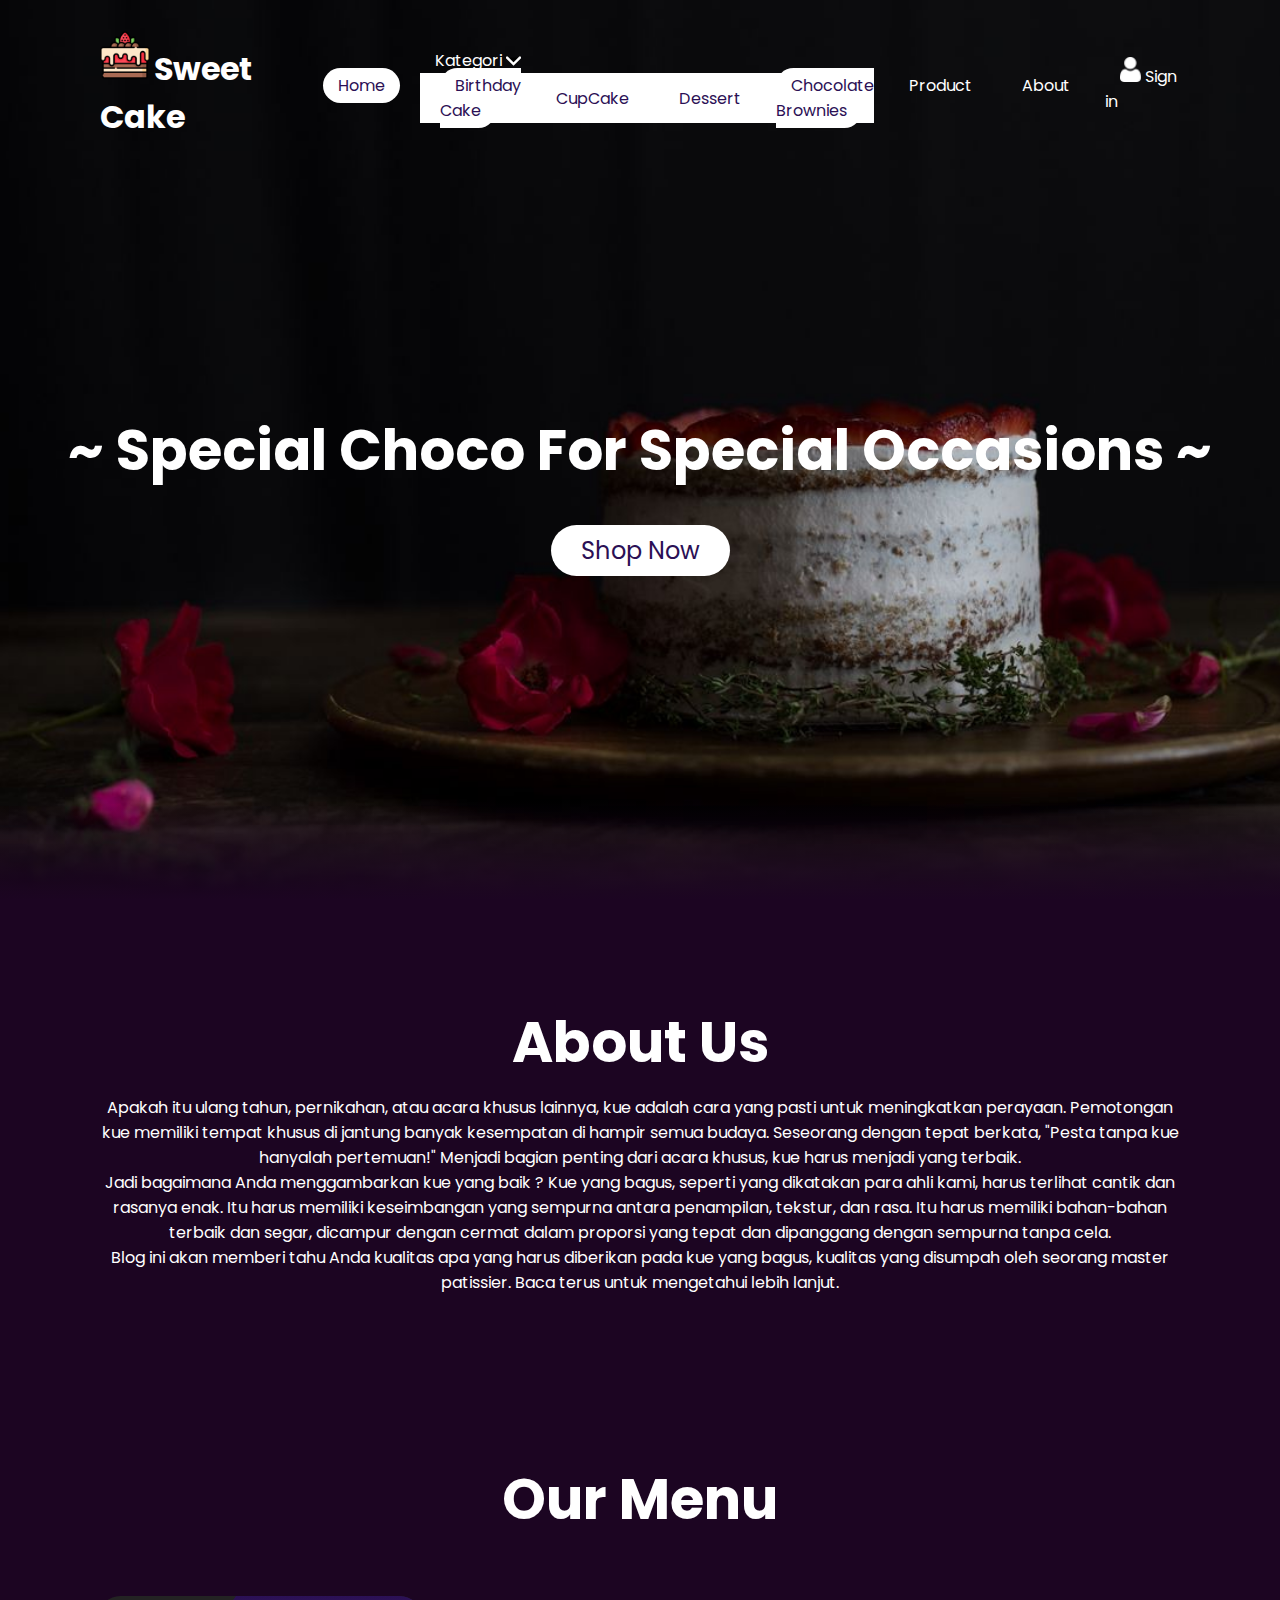
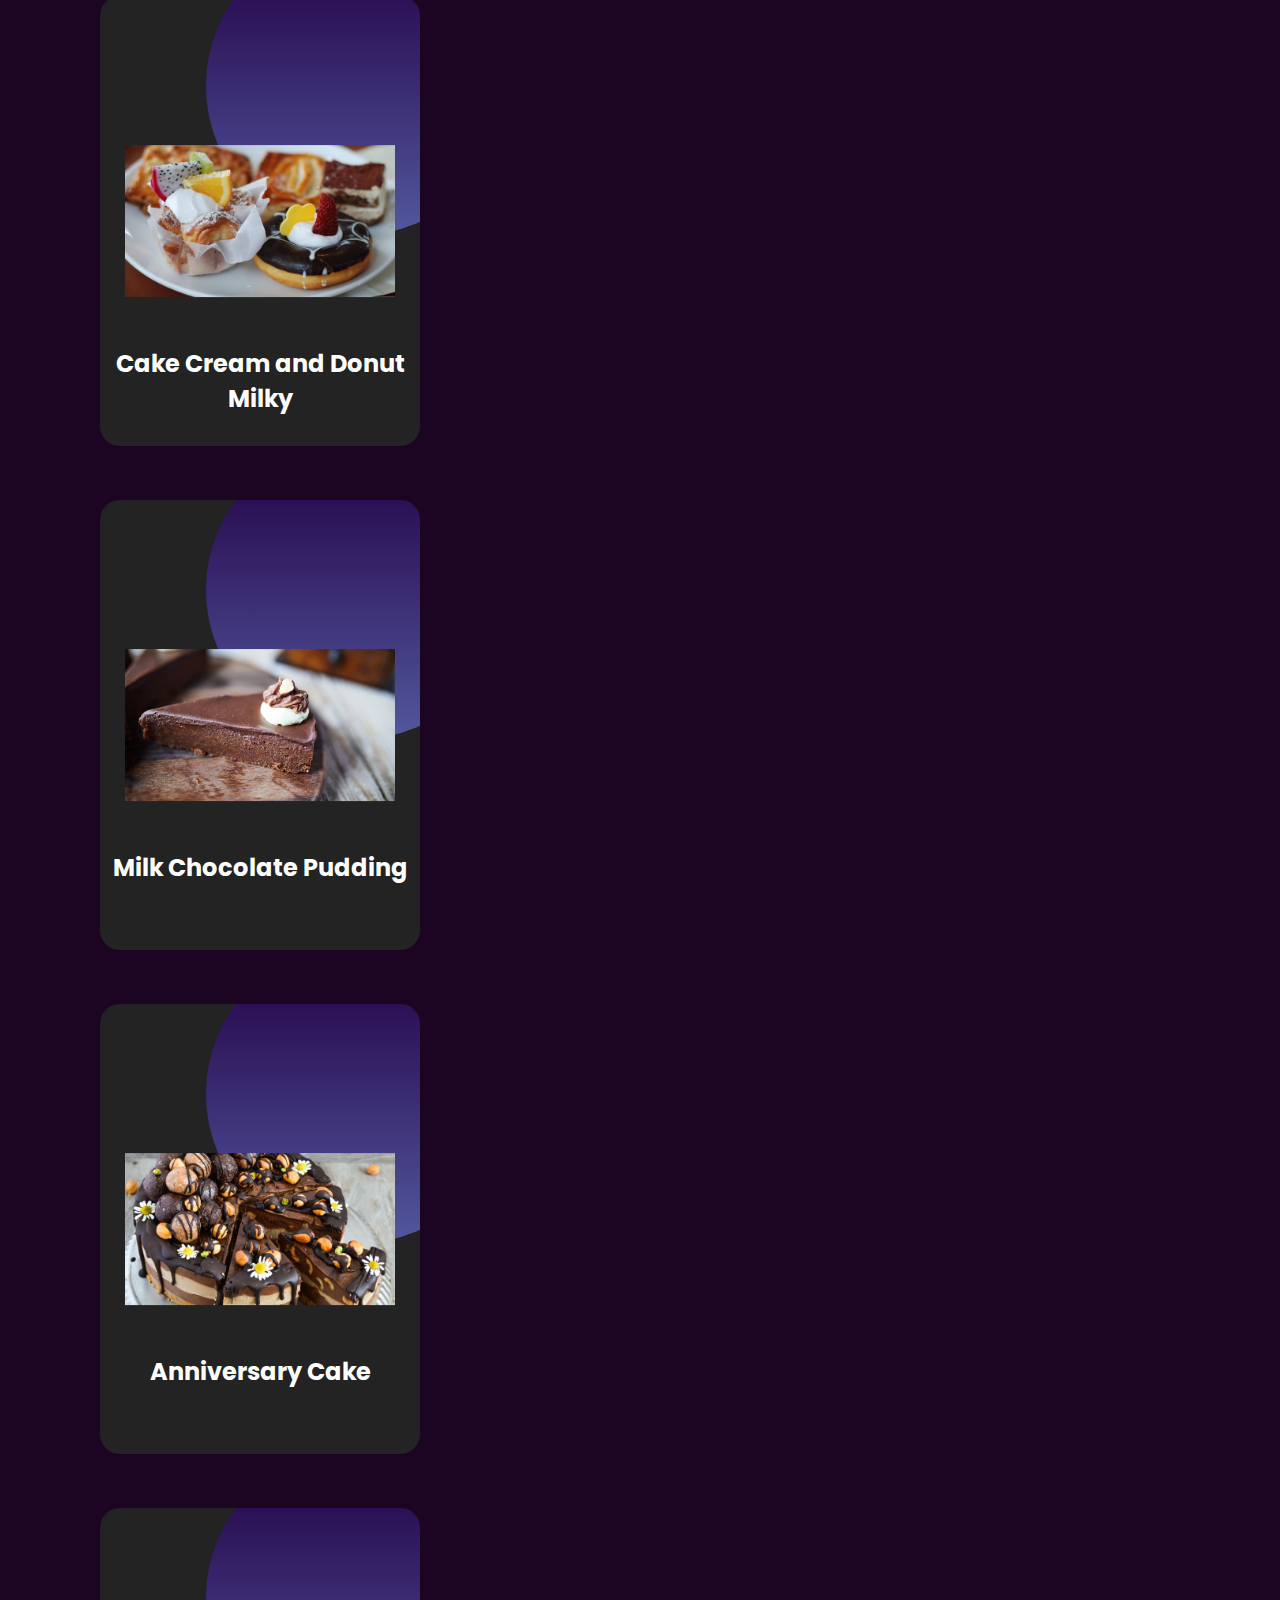
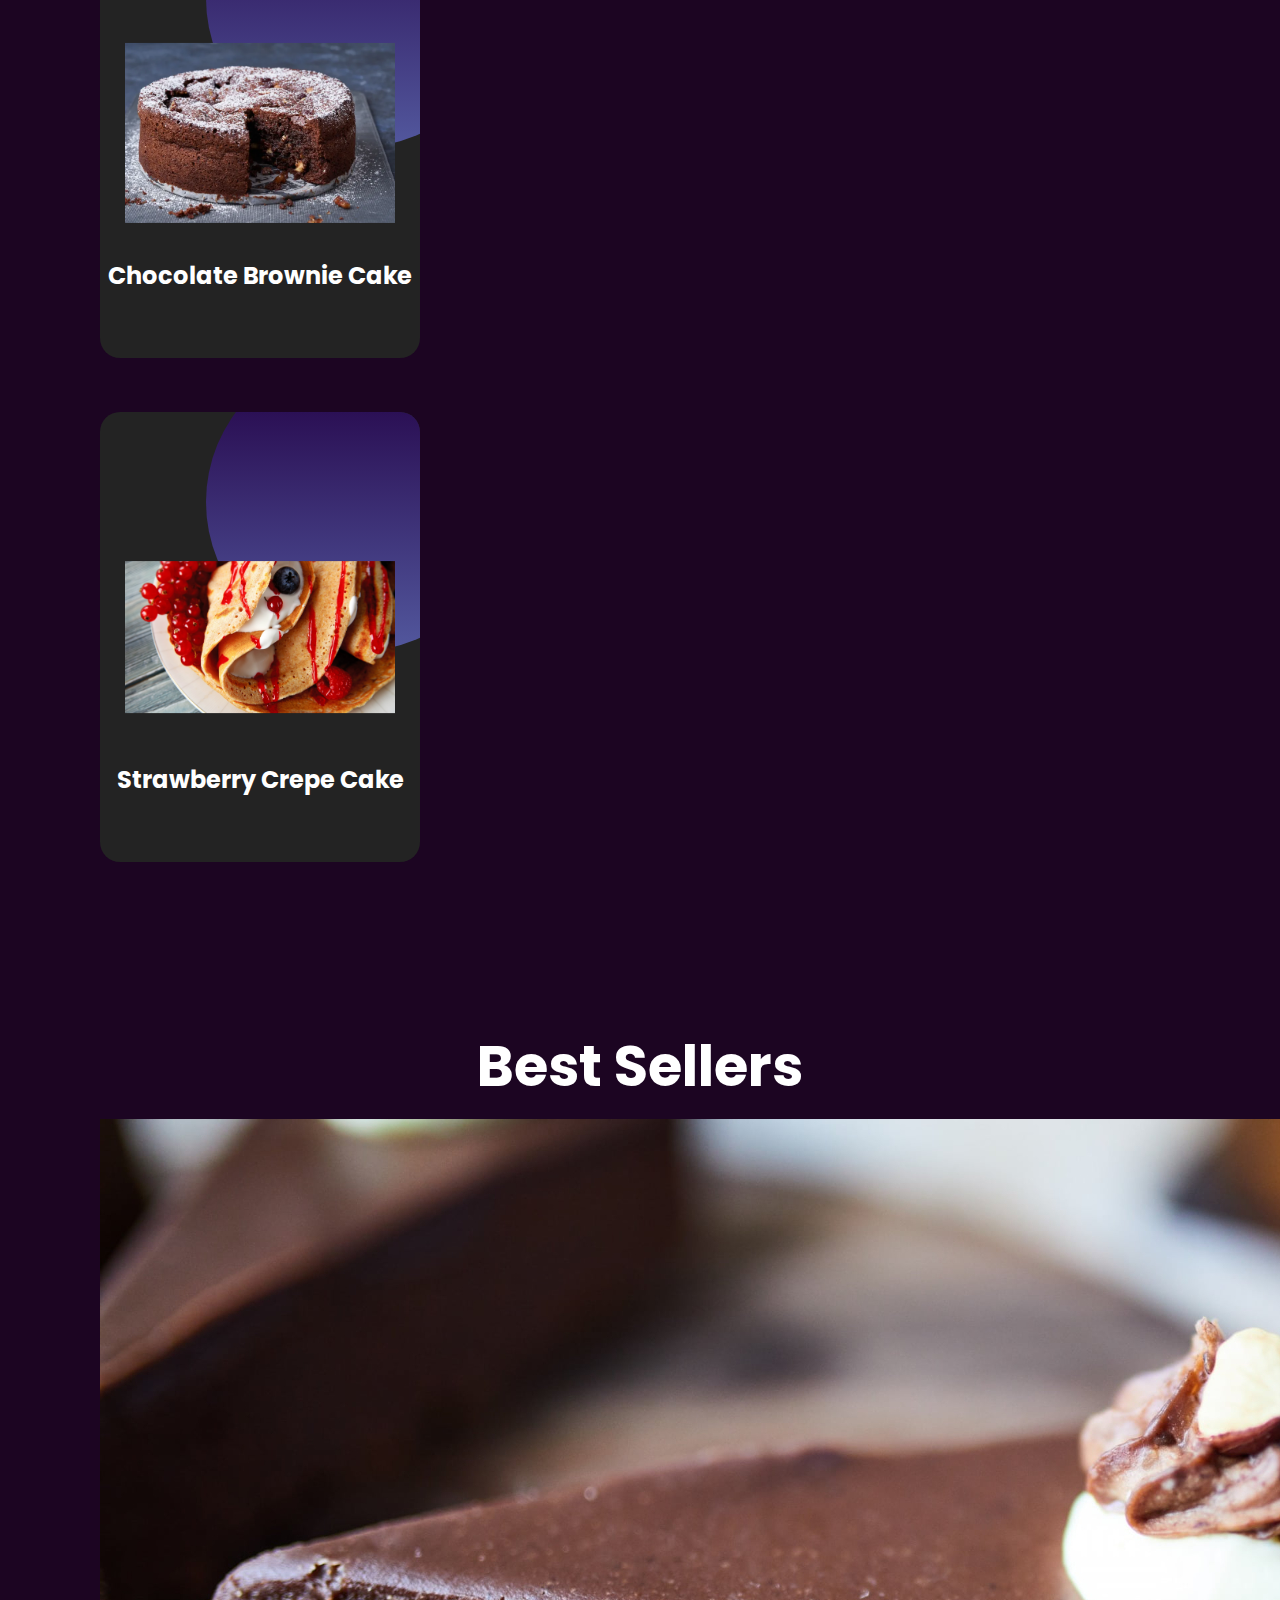
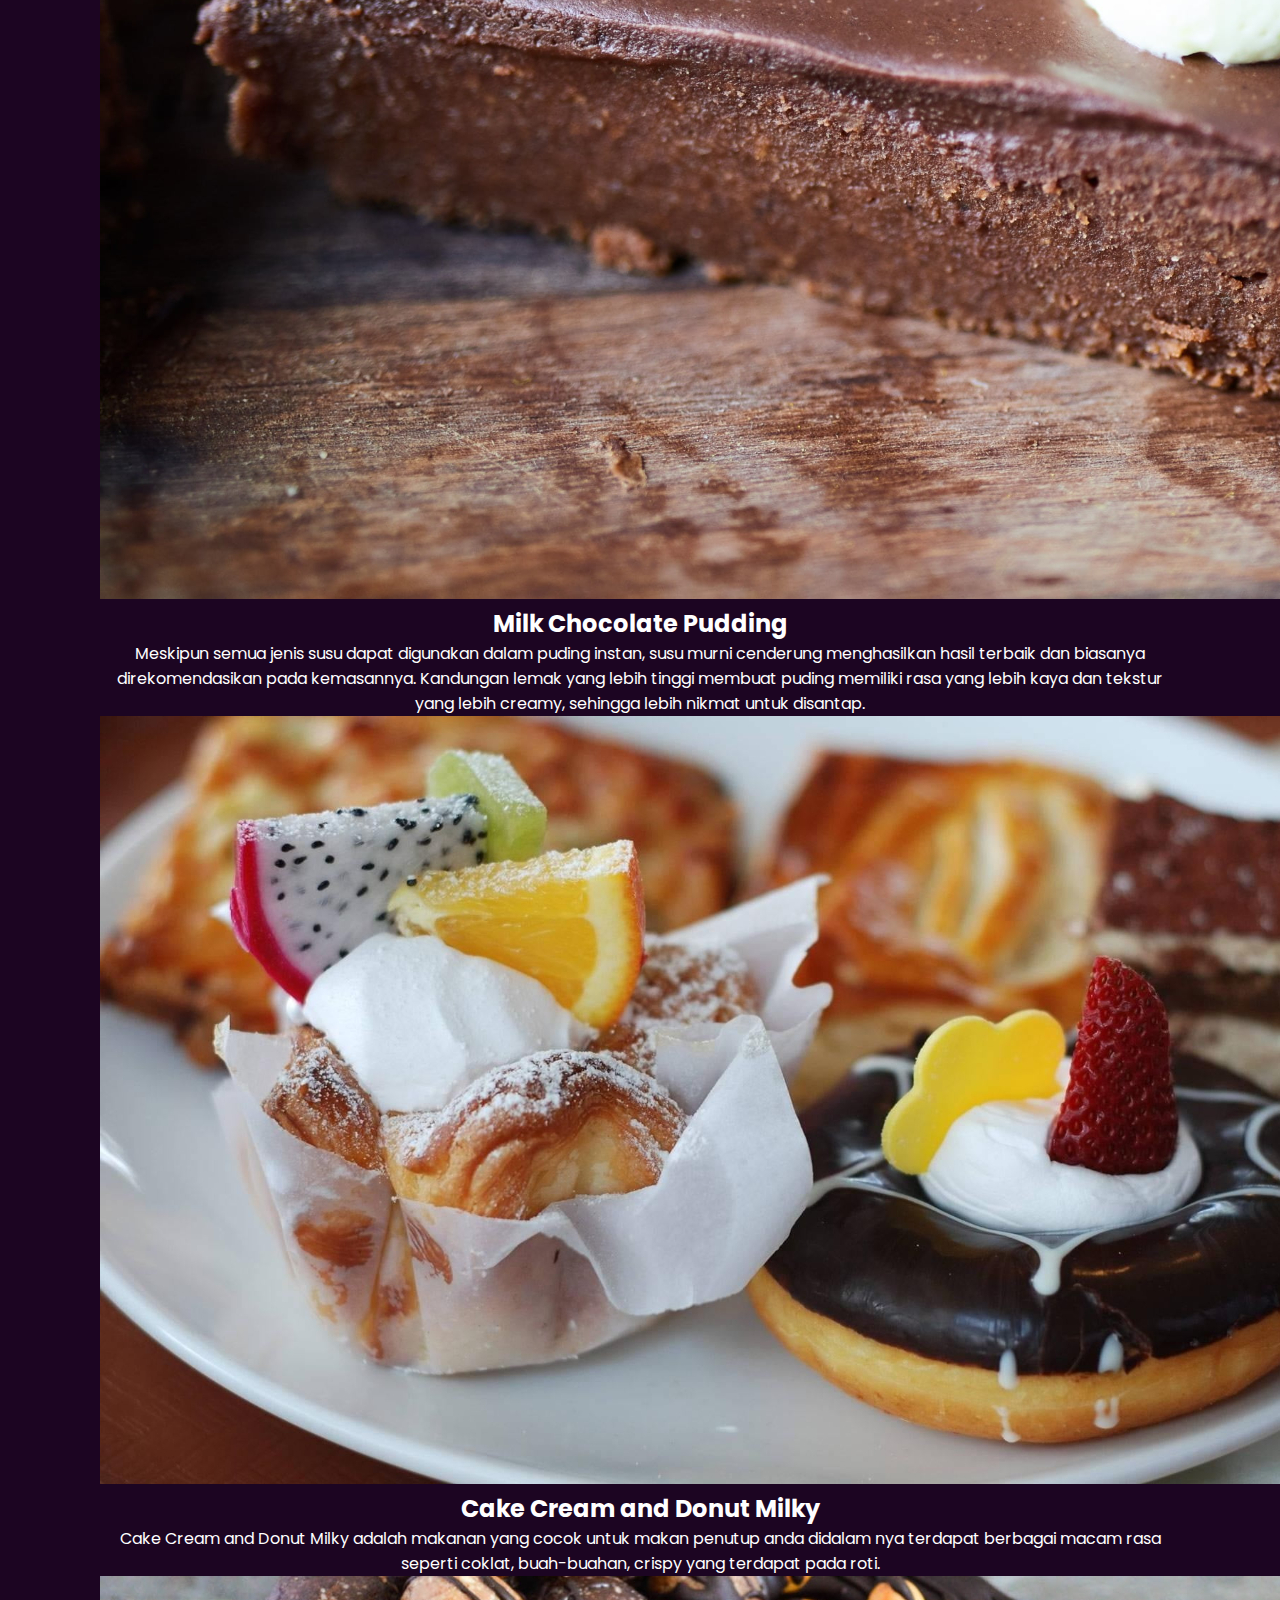
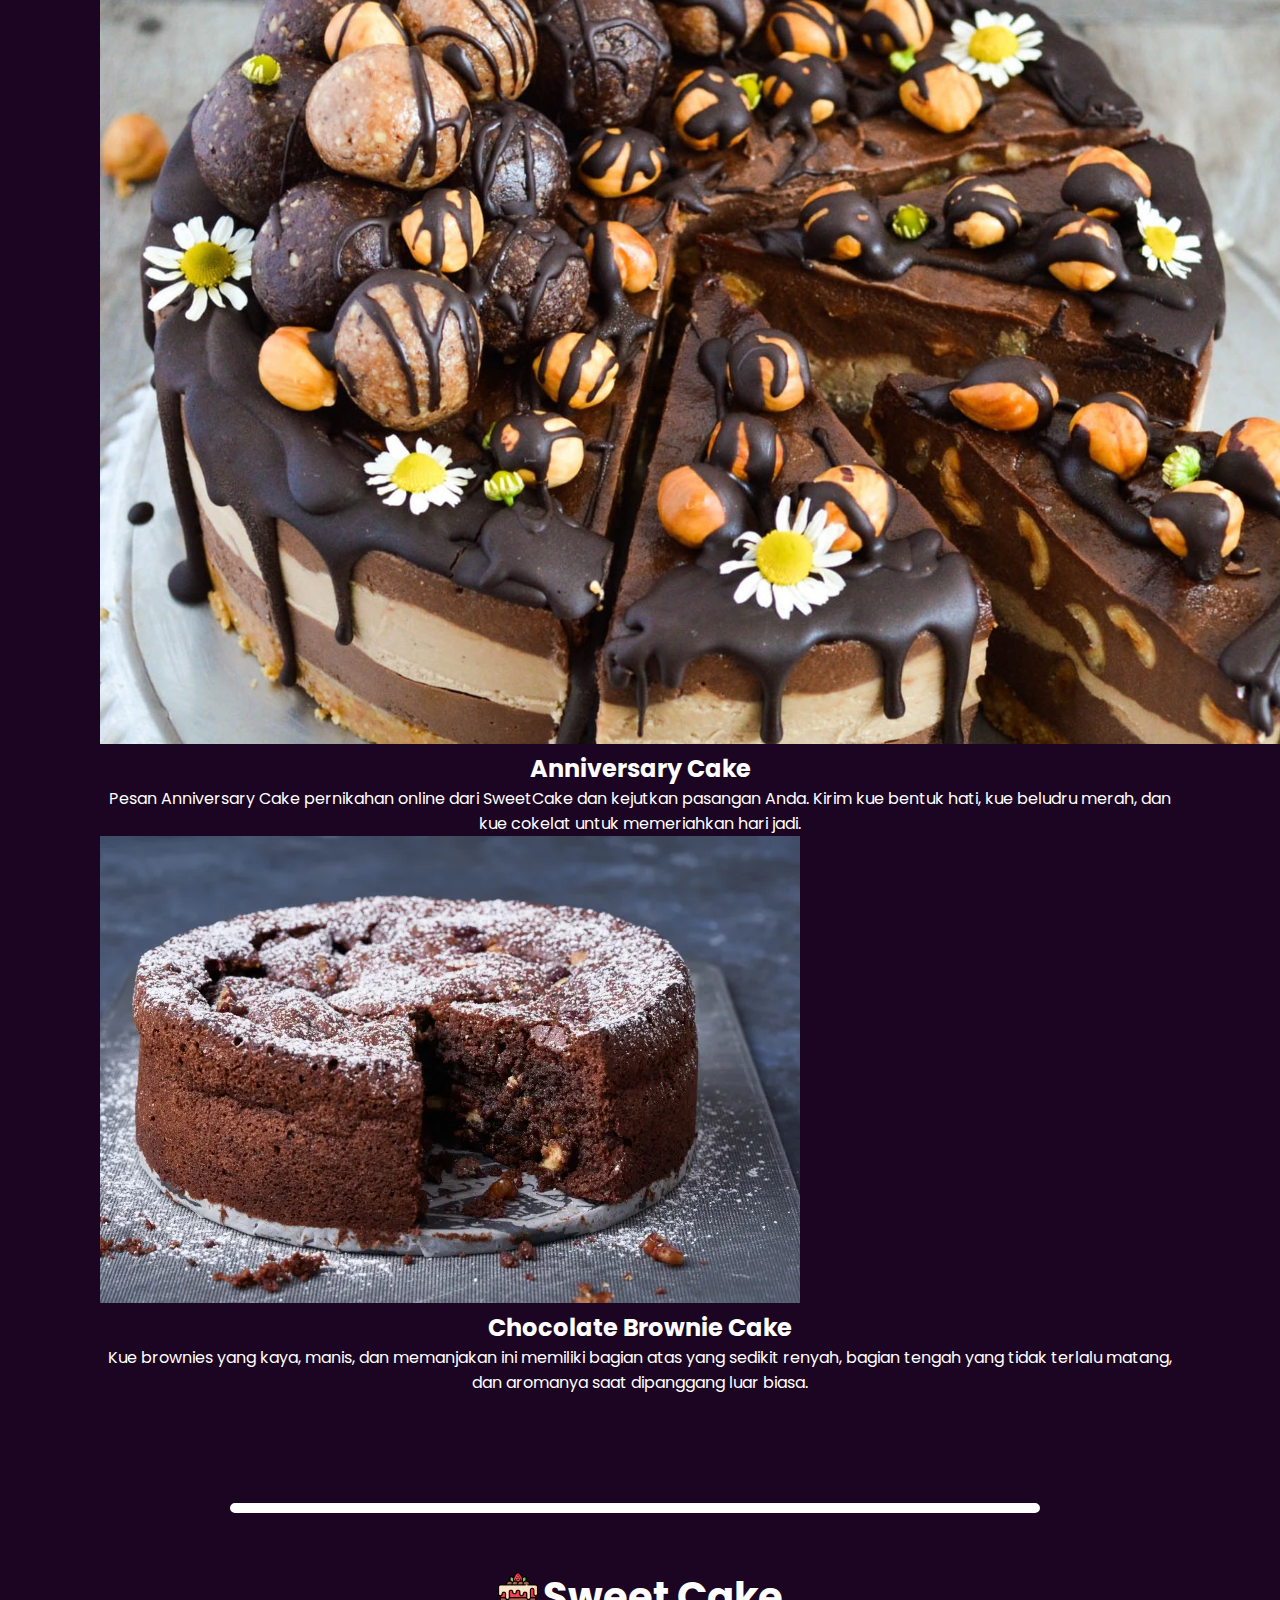
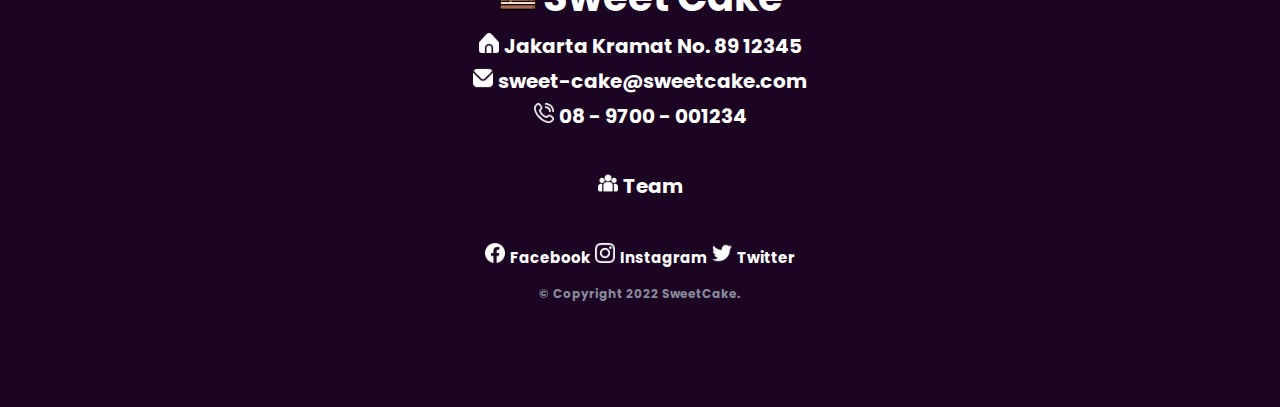
<file: index.html>
<!DOCTYPE html>
<html lang="en">

<head>
  <meta charset="UTF-8" />
  <meta http-equiv="X-UA-Compatible" content="IE=edge" />
  <meta name="viewport" content="width=device-width, initial-scale=1.0" />
  <title>SweetCake | Special Choco For Special Occasions</title>
  <link rel="stylesheet" href="./styles.css"/>
  <link rel="icon" href="./images/icon/favicon.png"/>
  <link href="https://cdn.jsdelivr.net/npm/bootstrap@5.2.2/dist/css/bootstrap.min.css" rel="stylesheet"
    integrity="sha384-Zenh87qX5JnK2Jl0vWa8Ck2rdkQ2Bzep5IDxbcnCeuOxjzrPF/et3URy9Bv1WTRi" crossorigin="anonymous">
</head>

<body>
  <header>
    <a><img src="./images/icon/favicon.png" height="50px" weidth="50px">
      <span class="logo">Sweet Cake</span></a>
    <ul>
      <li><a class="active" href="#">Home</a></li>
      <li class="nav-item dropdown">
        <a href="#" role="button" data-bs-toggle="dropdown" aria-expanded="false">
          Kategori
          <svg width="15" height="10" viewBox="0 0 42 25">
            <path d="M3 3L21 21L39 3" stroke="white" stroke-width="7" stroke-linecap="round" />
          </svg></a>
        <ul class="dropdown-menu" style="background-color: #fff;">
          <li><a class="dropdown-item" href="./login.html">Birthday Cake</a></li>
          <li><a class="dropdown-item" href="./login.html">CupCake</a></li>
          <li><a class="dropdown-item" href="./login.html">Dessert</a></li>
          <li><a class="dropdown-item" href="./login.html">Chocolate Brownies</a></li>
        </ul>
      </li>
      <li><a href="login.html">Product</a></li>
      <li><a href="#sec">About</a></li>
      <li><a href="login.html"><img src="./images/icon/user.png" height="25px" width="25px">Sign in</a></li>
    </ul>
  </header>
  

  <section id="cakes">
    <img src="./images/alat/new-bg.jpg" id="stars" alt="stars" />
    <h2 id="text">~ Special Choco For Special Occasions ~</h2>
    <a href="login.html" id="btn">Shop Now</a>
  </section>

  
  <!----------------------------------
  #About Us
  ------------------------------------>
  <div class="sec" id="sec">
    <h2>About Us</h2>
    <p>Apakah itu ulang tahun, pernikahan, atau acara khusus lainnya, kue adalah cara yang pasti untuk meningkatkan perayaan. Pemotongan kue memiliki tempat khusus di jantung banyak kesempatan di hampir semua budaya. Seseorang dengan tepat berkata, "Pesta tanpa kue hanyalah pertemuan!" Menjadi bagian penting dari acara khusus, kue harus menjadi yang terbaik. 
<br>
<p>Jadi bagaimana Anda menggambarkan kue yang baik ? Kue yang bagus, seperti yang dikatakan para ahli kami, harus terlihat cantik dan rasanya enak. Itu harus memiliki keseimbangan yang sempurna antara penampilan, tekstur, dan rasa. Itu harus memiliki bahan-bahan terbaik dan segar, dicampur dengan cermat dalam proporsi yang tepat dan dipanggang dengan sempurna tanpa cela.
<br>
<p>Blog ini akan memberi tahu Anda kualitas apa yang harus diberikan pada kue yang bagus, kualitas yang disumpah oleh seorang master patissier. Baca terus untuk mengetahui lebih lanjut.

    <h2 style="margin-top: 15%;">Our Menu</h2>
<!----------------------------------
  #list
------------------------------------>
    <div class="row g-4 row-cols-lg-10 row-cols-2 row-cols-md-3">
  <div class="container" style="margin-top: 5%;">
    <div class="card">
      <div class="imgBx">
        <img src="../../../images/cake/cake-1.jpg">
      </div>
      <div class="contentBx">
        <h4>Cake Cream and Donut Milky</h4>
        <div class="category">
          <h3><b>Kategori:</b> Donut & Cake </h3>
        </div>
        <div class="harga">
          <h3>Harga: Rp.190.000</h3>
        </div>
        <a href="login.html">Buy Now</a>
      </div>
    </div>
  </div>

  <div class="container" style="margin-top: 5%;">
    <div class="card">
      <div class="imgBx">
        <img src="../../../images/cake/cake-2.jpg">
      </div>
      <div class="contentBx">
        <h4>Milk Chocolate Pudding</h4>
        <div class="category">
          <h3><b>Kategori:</b> Puding </h3>
        </div>
        <div class="harga">
          <h3>Harga: Rp.200.000</h3>
        </div>
        <a href="login.html">Buy Now</a>
      </div>
    </div>
  </div>

  <div class="container" style="margin-top: 5%;">
    <div class="card">
      <div class="imgBx">
        <img src="../../../images/cake/cake-3.jpg">
      </div>
      <div class="contentBx">
        <h4>Anniversary Cake</h4>
        <div class="category">
          <h3><b>Kategori:</b> Birthday Cake </h3>
        </div>
        <div class="harga">
          <h3>Harga: Rp.500.000</h3>
        </div>
        <a href="login.html">Buy Now</a>
      </div>
    </div>
  </div>

  <div class="container" style="margin-top: 5%;">
    <div class="card">
      <div class="imgBx">
        <img src="../../../images/cake/cake-4.jpg">
      </div>
      <div class="contentBx">
        <h4>Chocolate Brownie Cake</h4>
        <div class="category">
          <h3><b>Kategori:</b> Chocolate Brownies </h3>
        </div>
        <div class="harga">
          <h3>Harga: Rp.300.000</h3>
        </div>
        <a href="login.html">Buy Now</a>
      </div>
    </div>
  </div>

  <div class="container" style="margin-top: 5%;">
    <div class="card">
      <div class="imgBx">
        <img src="../../../images/cake/cake-5.jpg">
      </div>
      <div class="contentBx">
        <h4>Strawberry Crepe Cake</h4>
        <div class="category">
          <h3><b>Kategori:</b> Cake </h3>
        </div>
        <div class="harga">
          <h3>Harga: Rp.250.000</h3>
        </div>
        <a href="login.html">Buy Now</a>
      </div>
    </div>
  </div>
 
</div>
  
    <h2 style="margin-top: 15%;">Best Sellers</h2>

  <!----------------------------------
  #Cake
  ------------------------------------>
    <div class="container">
          <div class="row align-items-center mt-5">
            <div class="col-md-5 col-lg-6 order-md-1 order-0"><img class="w-100" src="./images/cake/cake-2.jpg" alt="" /></div>
            <div class="col-md-7 col-lg-6 pe-lg-4 pe-xl-7">
                <div class="flex-1">
                  <h5>Milk Chocolate Pudding</h5>
                  <p class="text-muted mb-4">Meskipun semua jenis susu dapat digunakan dalam puding instan, susu murni cenderung menghasilkan hasil terbaik dan biasanya direkomendasikan pada kemasannya. Kandungan lemak yang lebih tinggi membuat puding memiliki rasa yang lebih kaya dan tekstur yang lebih creamy, sehingga lebih nikmat untuk disantap.</b></p>
                </div>
            </div>
          </div>
        </div>
  
    <div class="container">
            <div class="row align-items-center mt-5">
              <div class="col-md-5 col-lg-6 order-md-0 order-1"><img class="w-100" src="./images/cake/cake-1.jpg" alt="" /></div>
              <div class="col-md-7 col-lg-6 pe-lg-4 pe-xl-7">
                  <div class="flex-1">
                    <h5>Cake Cream and Donut Milky</h5>
                    <p class="text-muted mb-4">Cake Cream and Donut Milky adalah makanan yang cocok untuk makan penutup anda didalam nya terdapat berbagai macam rasa seperti coklat, buah-buahan, crispy yang terdapat pada roti.</p>
                  </div>
              </div>
            </div>
          </div>

    <div class="container">
          <div class="row align-items-center mt-5">
            <div class="col-md-5 col-lg-6 order-md-1 order-0"><img class="w-100" src="./images/cake/cake-3.jpg" alt="" /></div>
            <div class="col-md-7 col-lg-6 pe-lg-4 pe-xl-7">
                <div class="flex-1">
                  <h5>Anniversary Cake</h5>
                  <p class="text-muted mb-4">Pesan Anniversary Cake pernikahan online dari SweetCake dan kejutkan pasangan Anda. Kirim kue bentuk hati, kue beludru merah, dan kue cokelat untuk memeriahkan hari jadi.</b></p>
                </div>
            </div>
          </div>
        </div>

    <div class="container">
            <div class="row align-items-center mt-5">
              <div class="col-md-5 col-lg-6 order-md-0 order-1"><img class="w-100" src="./images/cake/cake-4.jpg" alt="" /></div>
              <div class="col-md-7 col-lg-6 pe-lg-4 pe-xl-7">
                  <div class="flex-1">
                    <h5>Chocolate Brownie Cake</h5>
                    <p class="text-muted mb-4">Kue brownies yang kaya, manis, dan memanjakan ini memiliki bagian atas yang sedikit renyah, bagian tengah yang tidak terlalu matang, dan aromanya saat dipanggang luar biasa.</p>
                  </div>
              </div>
            </div>
          </div>

<!----------------------------------
#Footer
------------------------------------>
        <div class="card-footer" style="margin-top:10%;text-align: center;color: #5663f7;">
          <hr style="width: 75%;background-color: #FFFFFF!important;color: #FFFFFF!important;border: 5px solid #FFFFFF!important;border-radius:25px;margin-left: 12%;">
          <h4 style="margin-top:5%;">
            <img src="./images/icon/favicon.png" style="width: 40px; height: 40px;" > <span style="font-size: 40px;">Sweet Cake</span>
          </h4>
          <h5 style="text-align: center;">
            <img src="./images/icon/home.png" style="width: 20px; height: 20px; color: #fff;" >
            <a href="https://www.google.com/maps" target="_blank" style="font-size: 20px; color: #fff!important;text-decoration: none;">Jakarta Kramat No. 89 12345</a><br>

            <img src="./images/icon/envelope.png" style="width: 20px; height: 20px; color: #fff;" >
            <a href="https://gmail.com" target="_blank" style="font-size: 20px; color: #fff!important;text-decoration: none;">sweet-cake@sweetcake.com</a><br>
            
            <img src="./images/icon/phone-call.png" style="width: 20px; height: 20px; color: #fff;" >
            <a href="https://web.whatsapp.com/" target="_blank" style="font-size: 20px; color: #fff!important;text-decoration: none;">08 - 9700 - 001234</a><br><br>

            <img src="./images/icon/group.png" style="width: 20px; height: 20px; color: #fff;" >
            <a href="login.html" style="font-size: 20px; color: #fff!important;text-decoration: none;">Team</a><br><br>

<!--------------------
#Social media
--------------------->
            <img src="./images/icon/socialmedia/facebook.png" style="width: 20px; height: 20px; color: #fff;" >
            <a href="https://facebook.com" target="_blank" style="font-size: 15px; color: #fff!important;text-decoration: none;">Facebook</a>
            
            <img src="./images/icon/socialmedia/instagram.png" style="width: 20px; height: 20px; color: #fff;" >
            <a href="https://instagram.com" target="_blank" style="font-size: 15px; color: #fff!important;text-decoration: none;">Instagram</a>
            <img src="./images/icon/socialmedia/twitter.png" style="width: 20px; height: 20px; color: #fff;" >
            <a href="https://twitter.com" target="_blank" style="font-size: 15px; color: #fff!important;text-decoration: none;">Twitter</a><br>
            
            <a href="#" target="_blank" style="font-size: 12px; color: #888a9b!important;text-decoration: none;">&copy; Copyright 2022 SweetCake.</a>
          </h5>
        </div>

  <script>
    let stars = document.getElementById("stars");
    let text = document.getElementById("text");
    let btn = document.getElementById("btn");
    let header = document.querySelector("header");

    window.addEventListener("scroll", function () {
      let value = window.scrollY;

      stars.style.top = value * 0.25 + "px";

      //text.style.marginRight = value * 4 + "px";
      text.style.marginTop = value * 1.5 + "px";
      btn.style.marginTop = value * 1.5 + "px";

      header.style.top = value * 0.5 + "px";
    });
  </script>
  <script src="https://cdn.jsdelivr.net/npm/bootstrap@5.2.2/dist/js/bootstrap.bundle.min.js"
    integrity="sha384-OERcA2EqjJCMA+/3y+gxIOqMEjwtxJY7qPCqsdltbNJuaOe923+mo//f6V8Qbsw3"
    crossorigin="anonymous"></script>
</body>

</html>
</file>
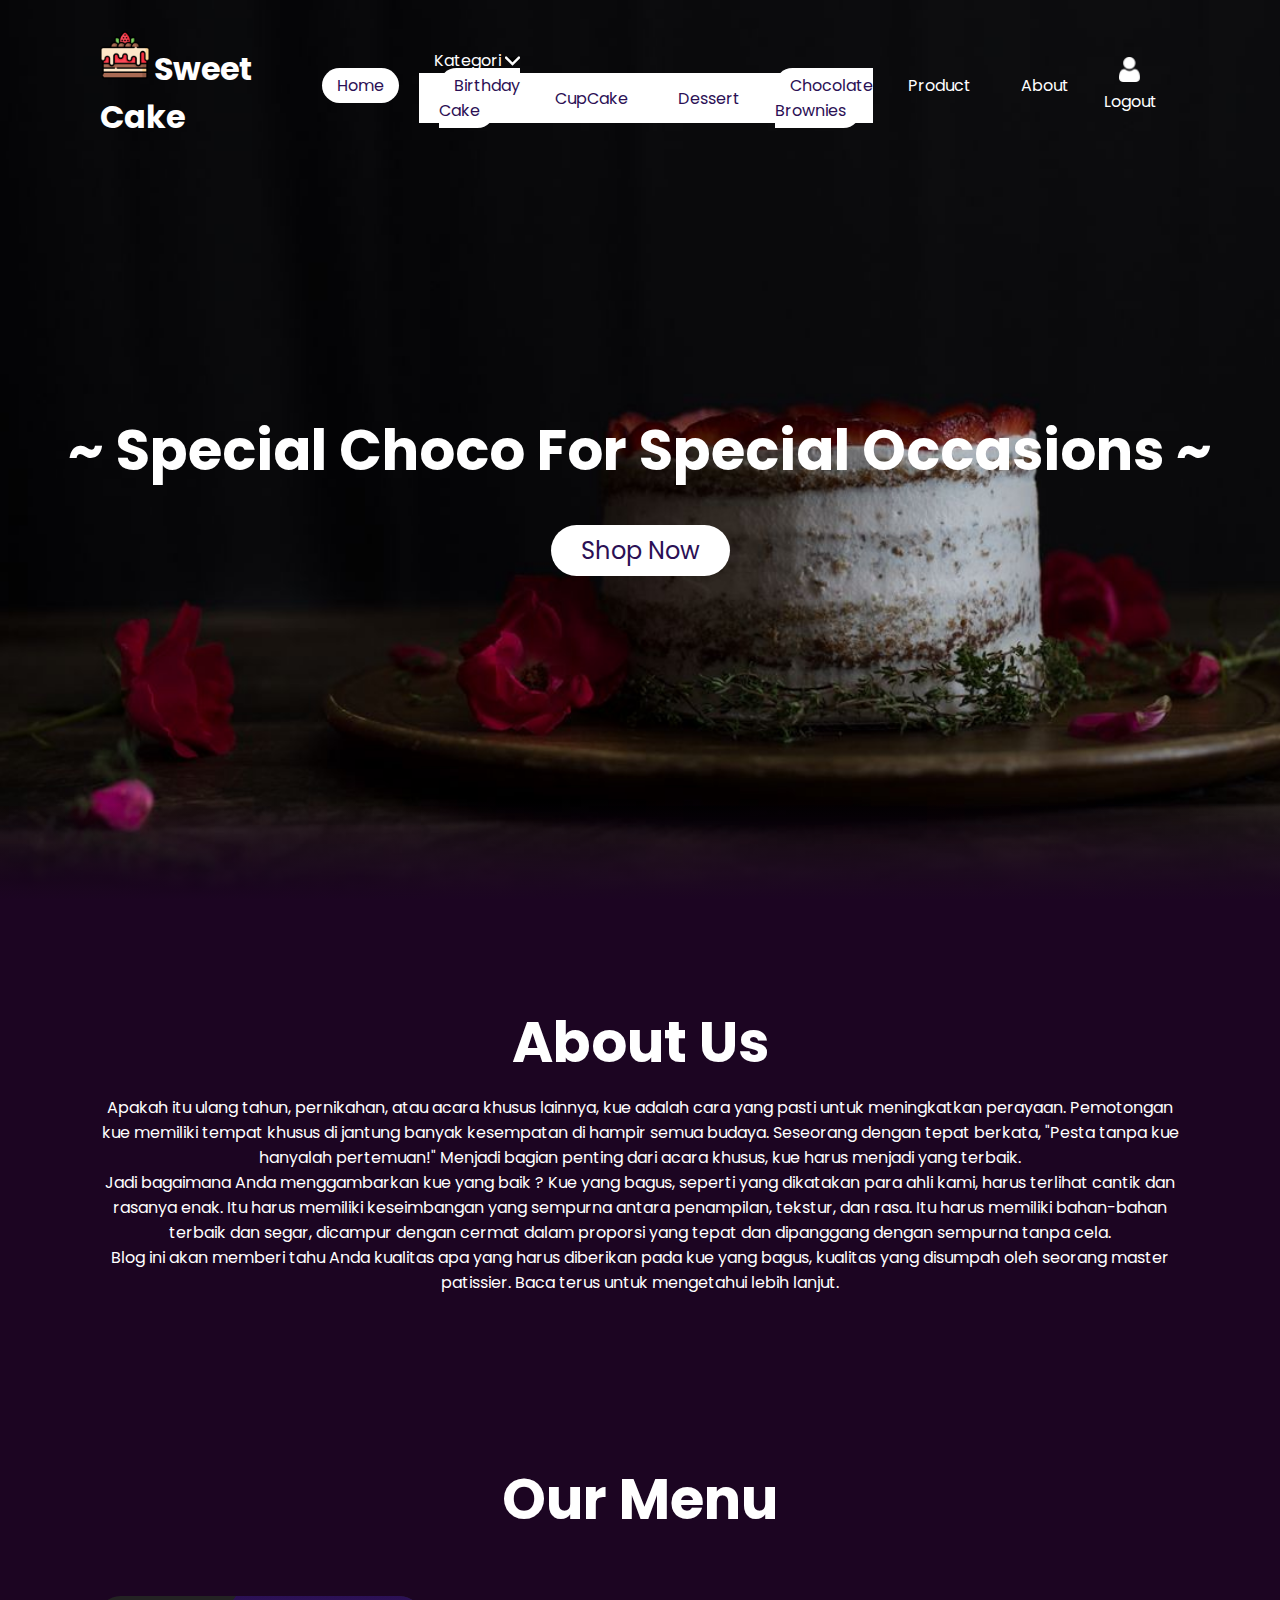
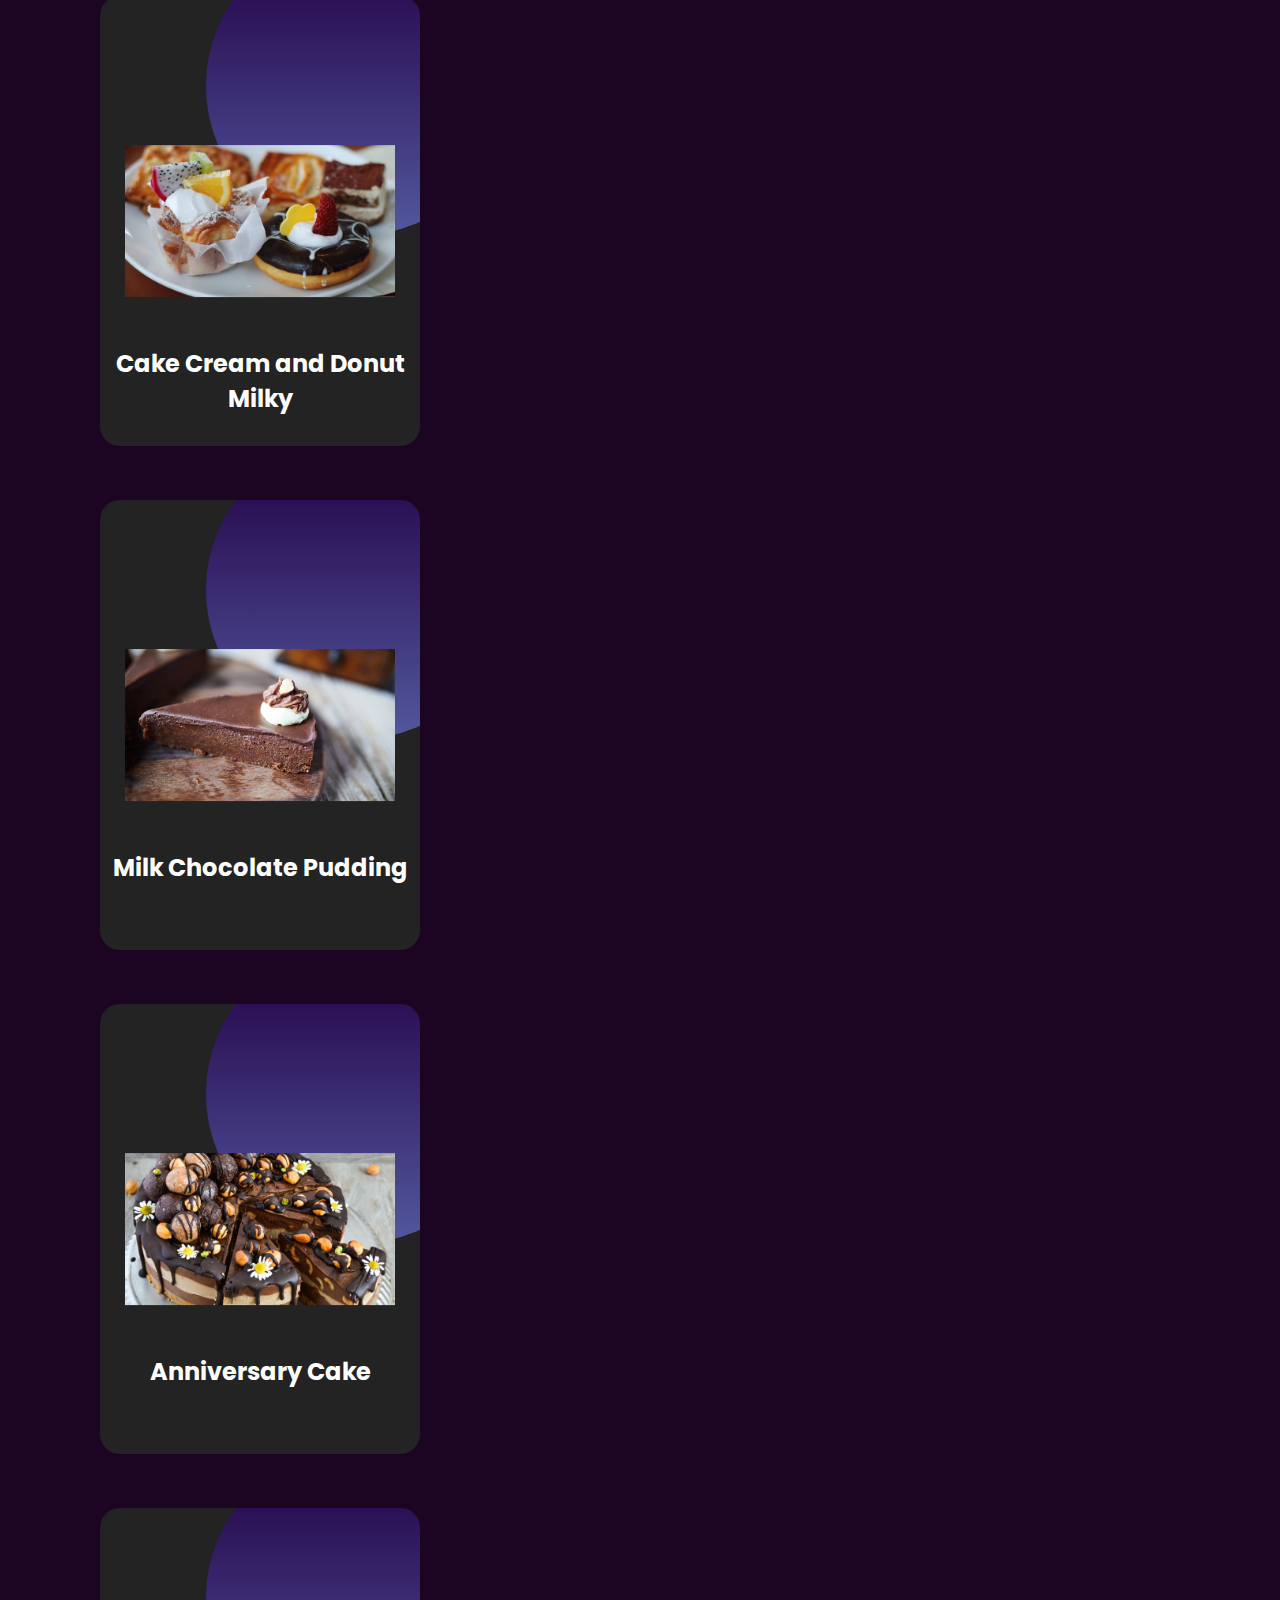
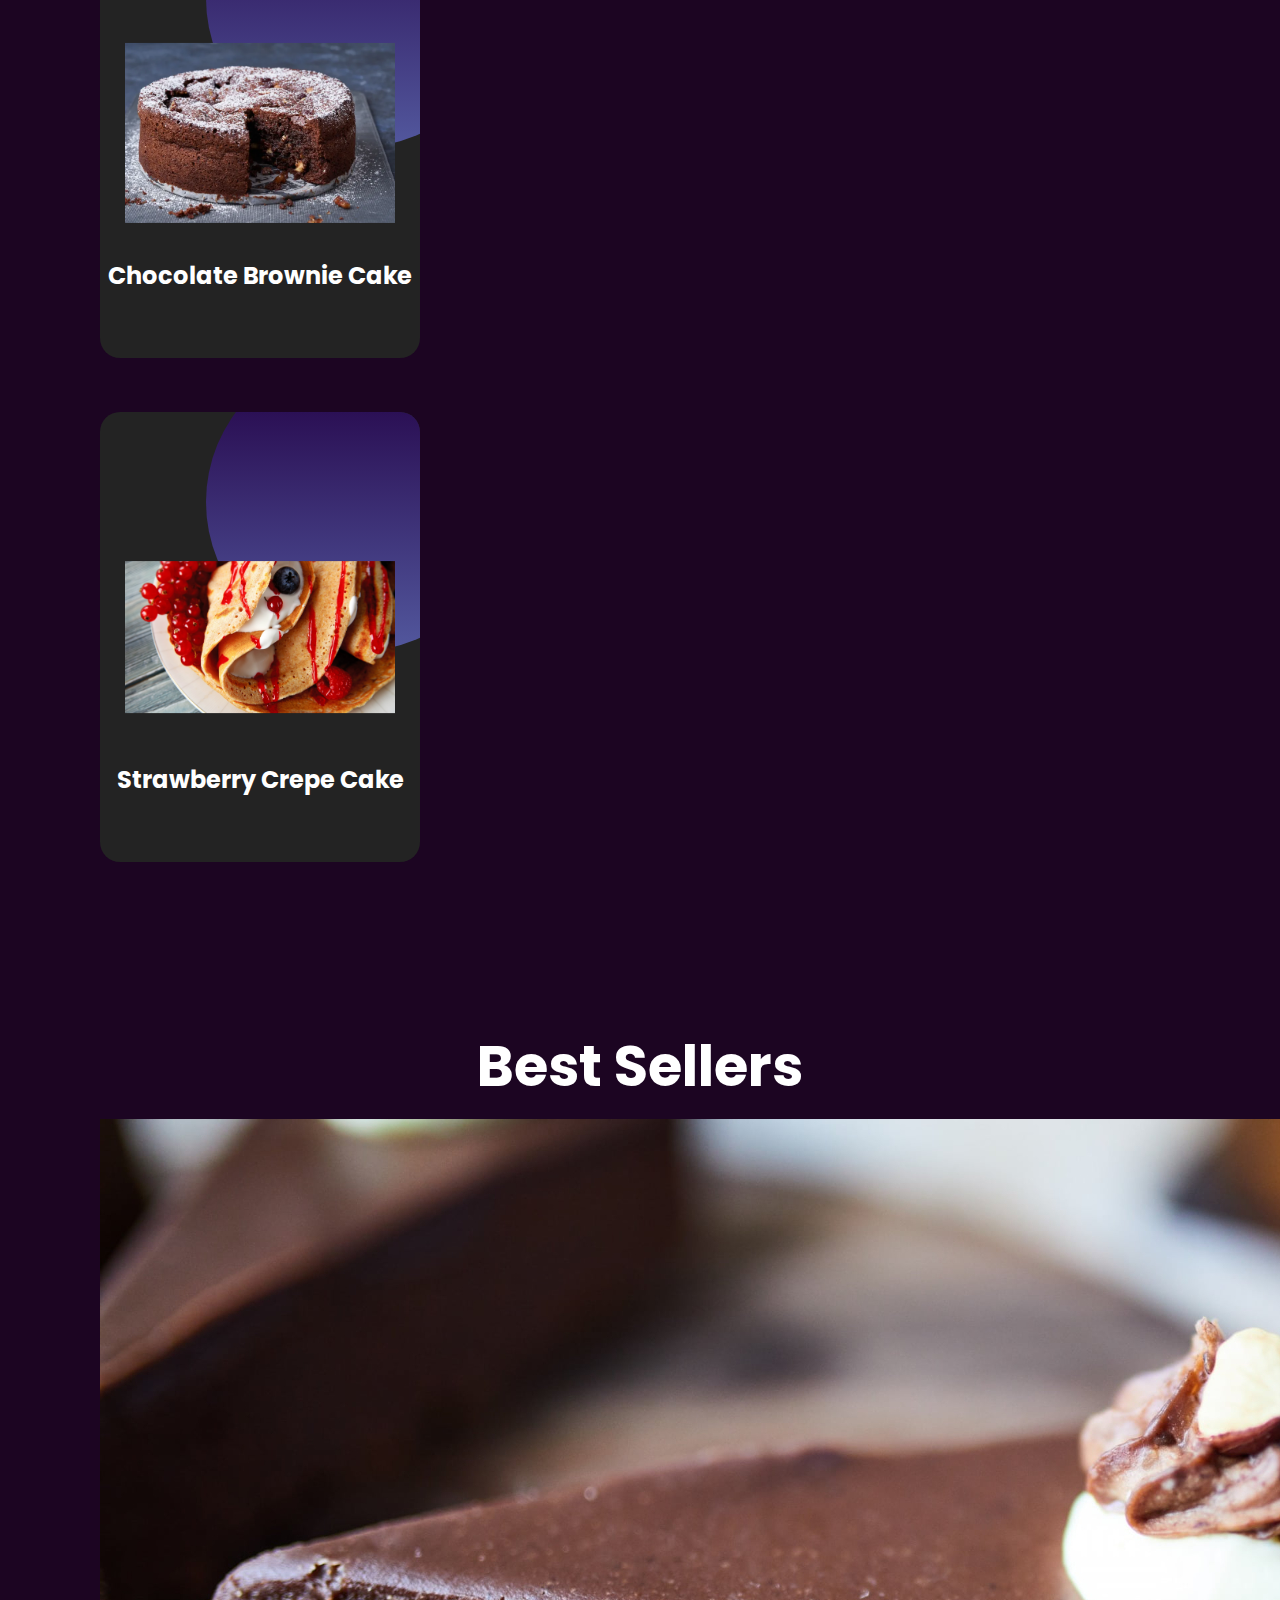
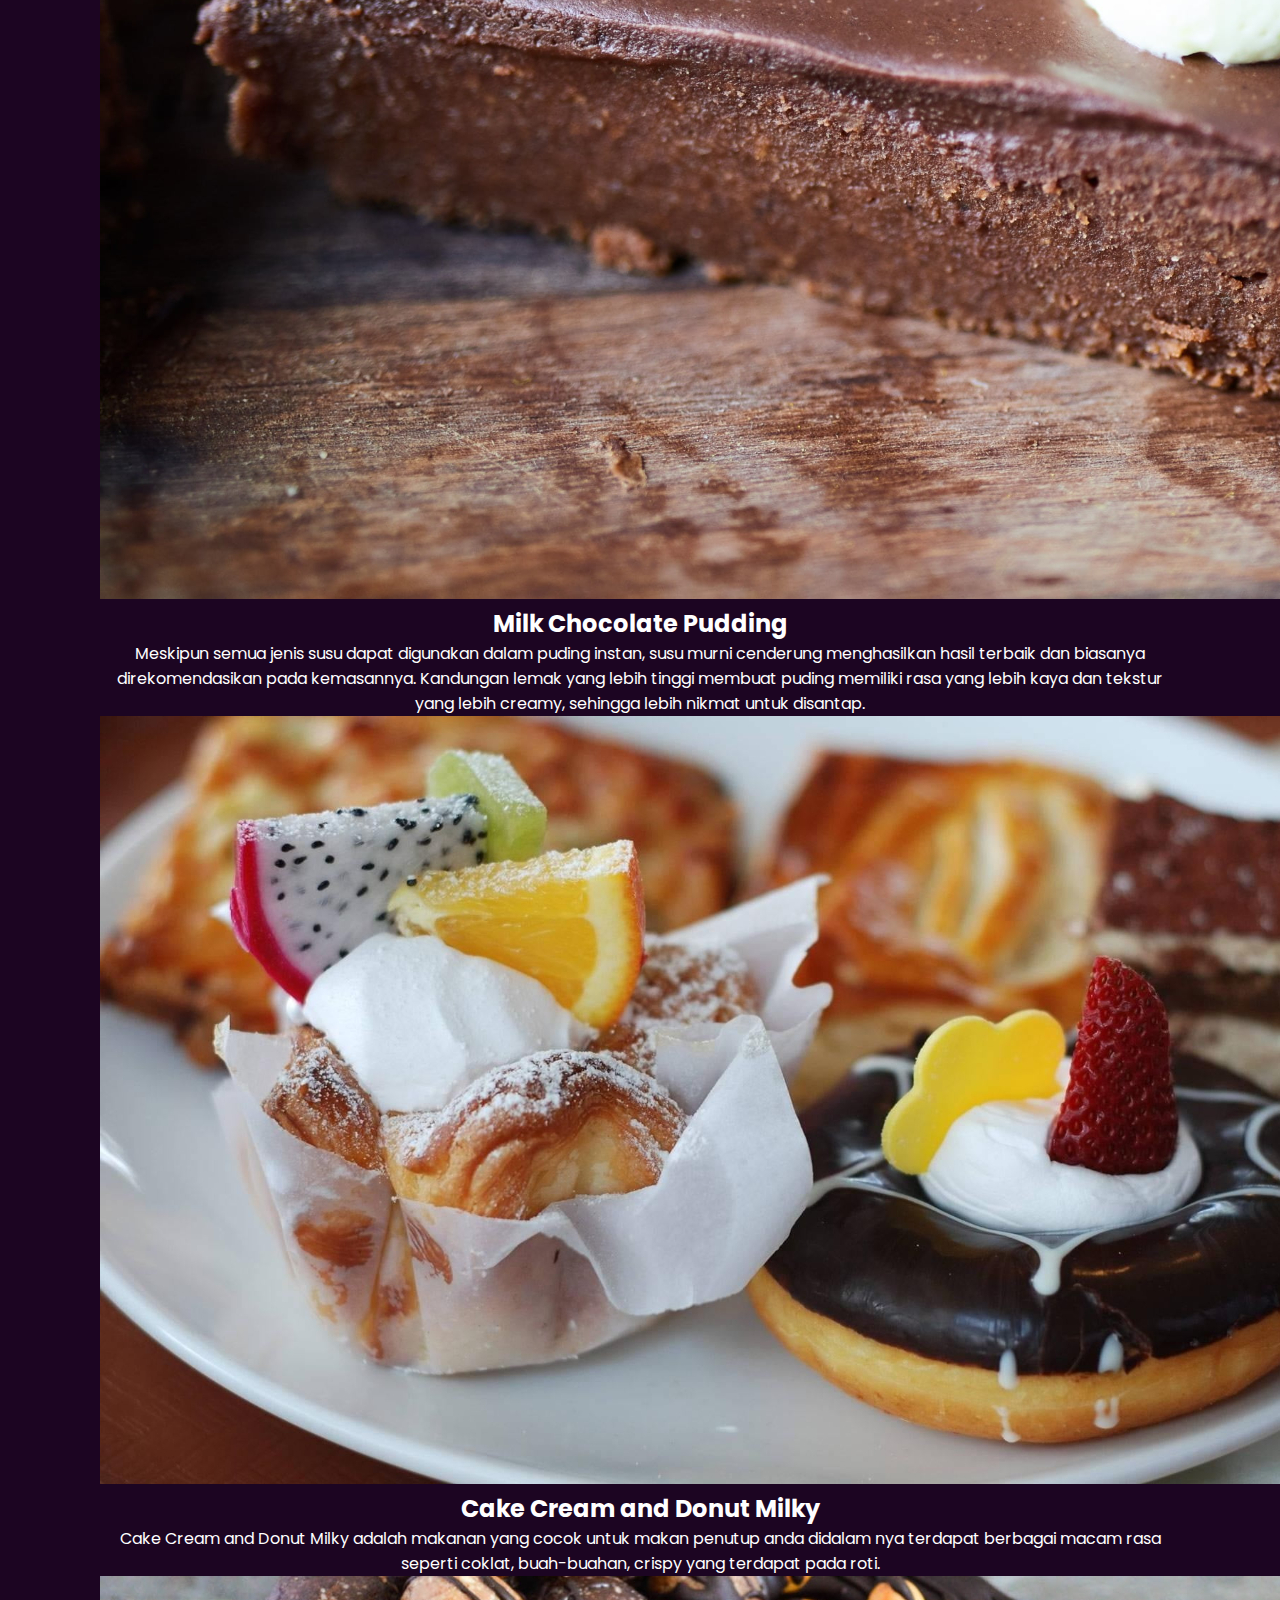
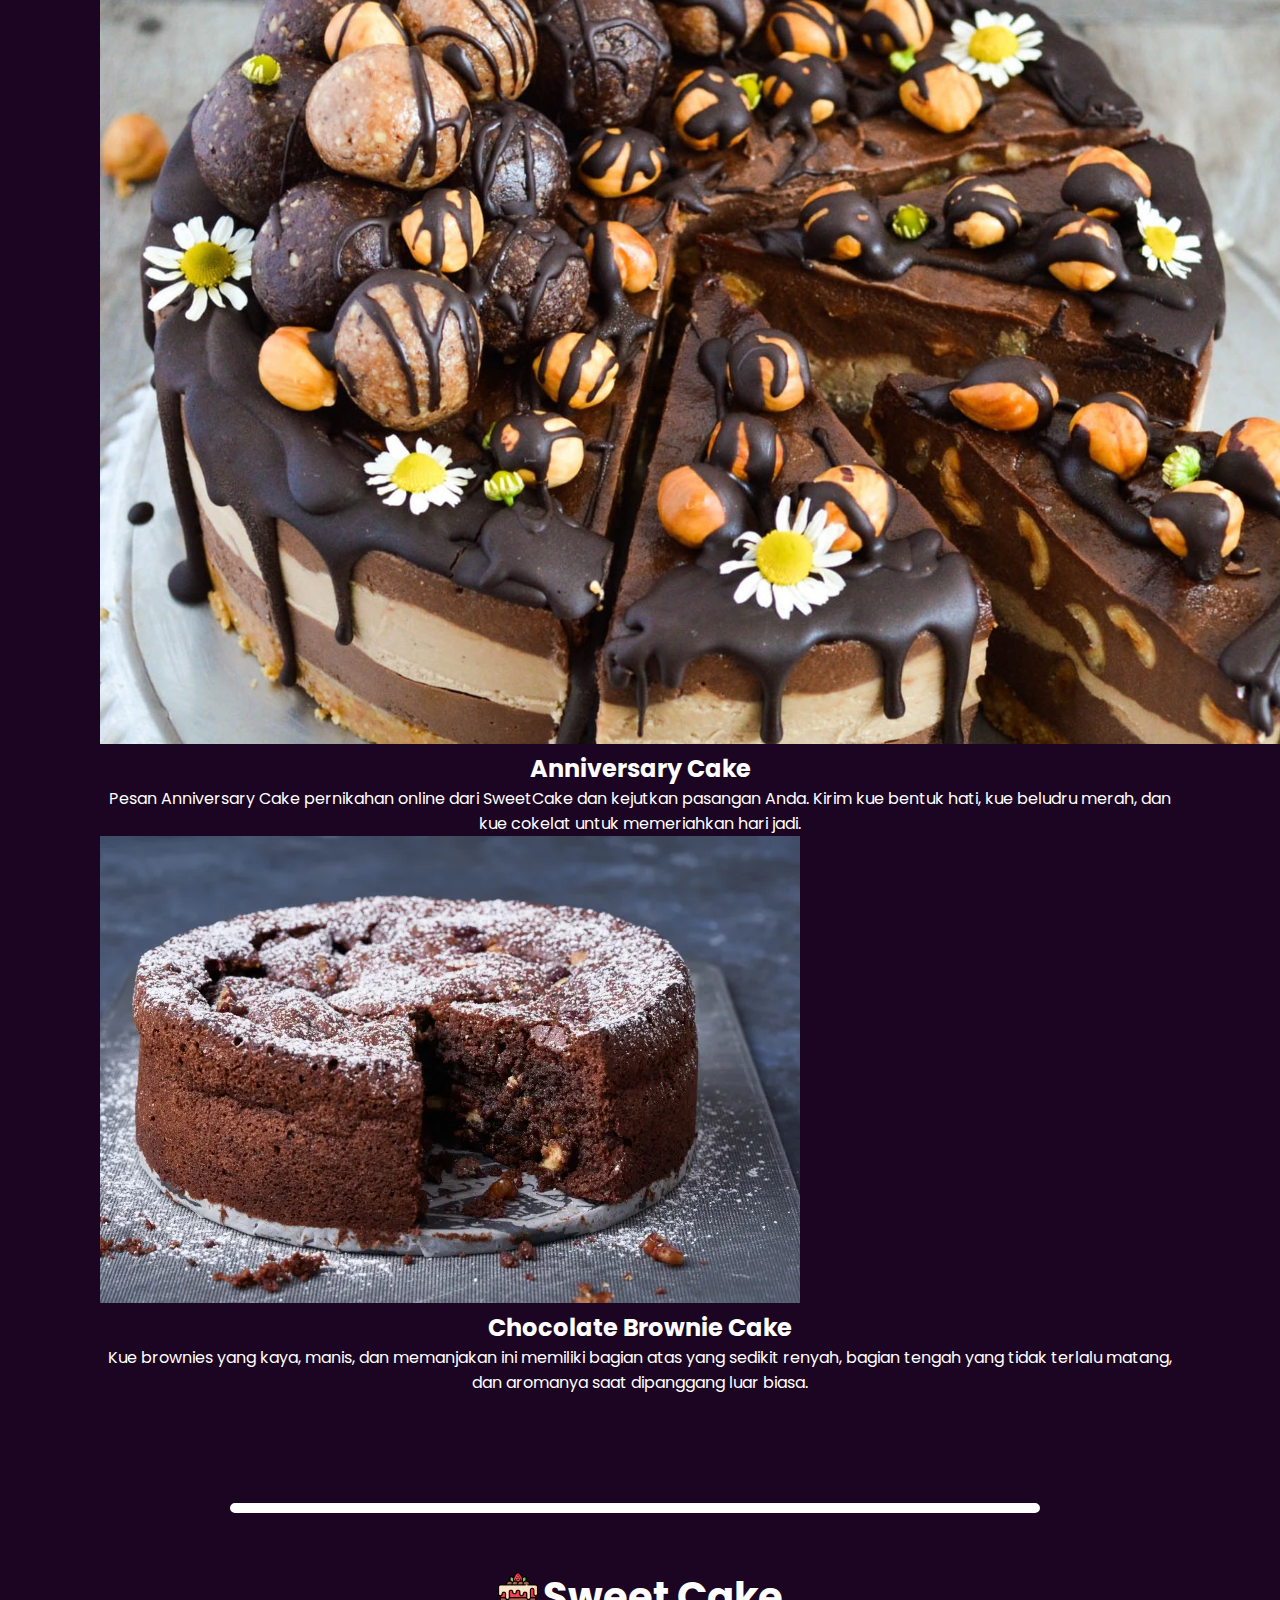
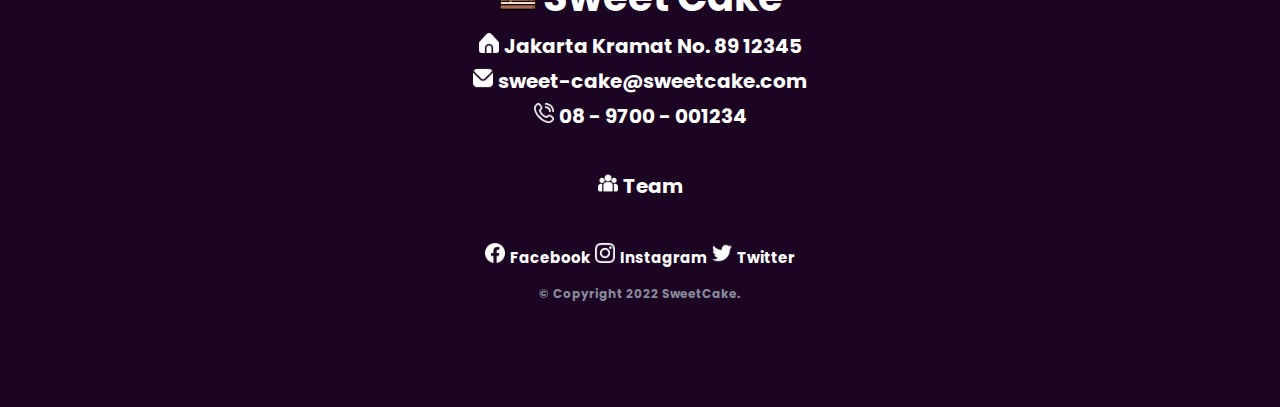
<file: index2.html>
<!DOCTYPE html>
<html lang="en">

<head>
  <meta charset="UTF-8" />
  <meta http-equiv="X-UA-Compatible" content="IE=edge" />
  <meta name="viewport" content="width=device-width, initial-scale=1.0" />
  <title>SweetCake | Special Choco For Special Occasions</title>
  <link rel="stylesheet" href="./styles.css"/>
  <link rel="icon" href="./images/icon/favicon.png"/>
  <link href="https://cdn.jsdelivr.net/npm/bootstrap@5.2.2/dist/css/bootstrap.min.css" rel="stylesheet"
    integrity="sha384-Zenh87qX5JnK2Jl0vWa8Ck2rdkQ2Bzep5IDxbcnCeuOxjzrPF/et3URy9Bv1WTRi" crossorigin="anonymous">
</head>

<body>
  <header>
    <a><img src="./images/icon/favicon.png" height="50px" weidth="50px">
      <span class="logo">Sweet Cake</span></a>
    <ul>
      <li><a class="active" href="#">Home</a></li>
      <li class="nav-item dropdown">
        <a href="#" role="button" data-bs-toggle="dropdown" aria-expanded="false">
          Kategori
          <svg width="15" height="10" viewBox="0 0 42 25">
            <path d="M3 3L21 21L39 3" stroke="white" stroke-width="7" stroke-linecap="round" />
          </svg></a>
        <ul class="dropdown-menu" style="background-color: #fff;">
          <li><a class="dropdown-item" href="./product.html#Kategori">Birthday Cake</a></li>
          <li><a class="dropdown-item" href="#">CupCake</a></li>
          <li><a class="dropdown-item" href="#">Dessert</a></li>
          <li><a class="dropdown-item" href="#">Chocolate Brownies</a></li>
        </ul>
      </li>
      <li><a href="product.html">Product</a></li>
      <li><a href="#sec">About</a></li>
      <li><a href="index.html"><img src="./images/icon/user.png" height="25px" width="25px">Logout</a></li>
    </ul>
  </header>
  

  <section id="cakes">
    <img src="./images/alat/new-bg.jpg" id="stars" alt="stars" />
    <h2 id="text">~ Special Choco For Special Occasions ~</h2>
    <a href="product.html" id="btn">Shop Now</a>
  </section>

  
  <!----------------------------------
  #About Us
  ------------------------------------>
  <div class="sec" id="sec">
    <h2>About Us</h2>
    <p>Apakah itu ulang tahun, pernikahan, atau acara khusus lainnya, kue adalah cara yang pasti untuk meningkatkan perayaan. Pemotongan kue memiliki tempat khusus di jantung banyak kesempatan di hampir semua budaya. Seseorang dengan tepat berkata, "Pesta tanpa kue hanyalah pertemuan!" Menjadi bagian penting dari acara khusus, kue harus menjadi yang terbaik. 
<br>
<p>Jadi bagaimana Anda menggambarkan kue yang baik ? Kue yang bagus, seperti yang dikatakan para ahli kami, harus terlihat cantik dan rasanya enak. Itu harus memiliki keseimbangan yang sempurna antara penampilan, tekstur, dan rasa. Itu harus memiliki bahan-bahan terbaik dan segar, dicampur dengan cermat dalam proporsi yang tepat dan dipanggang dengan sempurna tanpa cela.
<br>
<p>Blog ini akan memberi tahu Anda kualitas apa yang harus diberikan pada kue yang bagus, kualitas yang disumpah oleh seorang master patissier. Baca terus untuk mengetahui lebih lanjut.
    <h2 style="margin-top: 15%;">Our Menu</h2>

  <!---------------------------------
  #List
  ---------------------------------->
  <div class="row g-4 row-cols-lg-10 row-cols-2 row-cols-md-3">
  <div class="container" style="margin-top: 5%;">
    <div class="card">
      <div class="imgBx">
        <img src="../../../images/cake/cake-1.jpg">
      </div>
      <div class="contentBx">
        <h4>Cake Cream and Donut Milky</h4>
        <div class="category">
          <h3><b>Kategori:</b> Donut & Cake </h3>
        </div>
        <div class="harga">
          <h3>Harga: Rp.190.000</h3>
        </div>
        <a href="./product/cake/A/cake-a1.html">Buy Now</a>
      </div>
    </div>
  </div>

  <div class="container" style="margin-top: 5%;">
    <div class="card">
      <div class="imgBx">
        <img src="../../../images/cake/cake-2.jpg">
      </div>
      <div class="contentBx">
        <h4>Milk Chocolate Pudding</h4>
        <div class="category">
          <h3><b>Kategori:</b> Puding </h3>
        </div>
        <div class="harga">
          <h3>Harga: Rp.200.000</h3>
        </div>
        <a href="./product/cake/B/cake-b1.html">Buy Now</a>
      </div>
    </div>
  </div>

  <div class="container" style="margin-top: 5%;">
    <div class="card">
      <div class="imgBx">
        <img src="../../../images/cake/cake-3.jpg">
      </div>
      <div class="contentBx">
        <h4>Anniversary Cake</h4>
        <div class="category">
          <h3><b>Kategori:</b> Birthday Cake </h3>
        </div>
        <div class="harga">
          <h3>Harga: Rp.500.000</h3>
        </div>
        <a href="login.html">Buy Now</a>
      </div>
    </div>
  </div>

  <div class="container" style="margin-top: 5%;">
    <div class="card">
      <div class="imgBx">
        <img src="../../../images/cake/cake-4.jpg">
      </div>
      <div class="contentBx">
        <h4>Chocolate Brownie Cake</h4>
        <div class="category">
          <h3><b>Kategori:</b> Chocolate Brownies </h3>
        </div>
        <div class="harga">
          <h3>Harga: Rp.300.000</h3>
        </div>
        <a href="login.html">Buy Now</a>
      </div>
    </div>
  </div>

  <div class="container" style="margin-top: 5%;">
    <div class="card">
      <div class="imgBx">
        <img src="../../../images/cake/cake-5.jpg">
      </div>
      <div class="contentBx">
        <h4>Strawberry Crepe Cake</h4>
        <div class="category">
          <h3><b>Kategori:</b> Cake </h3>
        </div>
        <div class="harga">
          <h3>Harga: Rp.250.000</h3>
        </div>
        <a href="login.html">Buy Now</a>
      </div>
    </div>
  </div>
    </div>

  <!----------------------------------
  #Cake
  ------------------------------------>
  <h2 style="margin-top: 15%;">Best Sellers</h2>
    <div class="container">
          <div class="row align-items-center mt-5">
            <div class="col-md-5 col-lg-6 order-md-1 order-0"><img class="w-100" src="./images/cake/cake-2.jpg" alt="" /></div>
            <div class="col-md-7 col-lg-6 pe-lg-4 pe-xl-7">
                <div class="flex-1">
                  <h5>Milk Chocolate Pudding</h5>
                  <p class="text-muted mb-4">Meskipun semua jenis susu dapat digunakan dalam puding instan, susu murni cenderung menghasilkan hasil terbaik dan biasanya direkomendasikan pada kemasannya. Kandungan lemak yang lebih tinggi membuat puding memiliki rasa yang lebih kaya dan tekstur yang lebih creamy, sehingga lebih nikmat untuk disantap.</b></p>
                </div>
            </div>
          </div>
        </div>
  
    <div class="container">
            <div class="row align-items-center mt-5">
              <div class="col-md-5 col-lg-6 order-md-0 order-1"><img class="w-100" src="./images/cake/cake-1.jpg" alt="" /></div>
              <div class="col-md-7 col-lg-6 pe-lg-4 pe-xl-7">
                  <div class="flex-1">
                    <h5>Cake Cream and Donut Milky</h5>
                    <p class="text-muted mb-4">Cake Cream and Donut Milky adalah makanan yang cocok untuk makan penutup anda didalam nya terdapat berbagai macam rasa seperti coklat, buah-buahan, crispy yang terdapat pada roti.</p>
                  </div>
              </div>
            </div>
          </div>

    <div class="container">
          <div class="row align-items-center mt-5">
            <div class="col-md-5 col-lg-6 order-md-1 order-0"><img class="w-100" src="./images/cake/cake-3.jpg" alt="" /></div>
            <div class="col-md-7 col-lg-6 pe-lg-4 pe-xl-7">
                <div class="flex-1">
                  <h5>Anniversary Cake</h5>
                  <p class="text-muted mb-4">Pesan Anniversary Cake pernikahan online dari SweetCake dan kejutkan pasangan Anda. Kirim kue bentuk hati, kue beludru merah, dan kue cokelat untuk memeriahkan hari jadi.</b></p>
                </div>
            </div>
          </div>
        </div>

    <div class="container">
            <div class="row align-items-center mt-5">
              <div class="col-md-5 col-lg-6 order-md-0 order-1"><img class="w-100" src="./images/cake/cake-4.jpg" alt="" /></div>
              <div class="col-md-7 col-lg-6 pe-lg-4 pe-xl-7">
                  <div class="flex-1">
                    <h5>Chocolate Brownie Cake</h5>
                    <p class="text-muted mb-4">Kue brownies yang kaya, manis, dan memanjakan ini memiliki bagian atas yang sedikit renyah, bagian tengah yang tidak terlalu matang, dan aromanya saat dipanggang luar biasa.</p>
                  </div>
              </div>
            </div>
          </div>

<!----------------------------------
#Footer
------------------------------------>
        <div class="card-footer" style="margin-top:10%;text-align: center;color: #5663f7;">
          <hr style="width: 75%;background-color: #FFFFFF!important;color: #FFFFFF!important;border: 5px solid #FFFFFF!important;border-radius:25px;margin-left: 12%;">
          <h4 style="margin-top:5%;">
            <img src="./images/icon/favicon.png" style="width: 40px; height: 40px;" > <span style="font-size: 40px;">Sweet Cake</span>
          </h4>
          <h5 style="text-align: center;">
            <img src="./images/icon/home.png" style="width: 20px; height: 20px; color: #fff;" >
            <a href="https://www.google.com/maps" target="_blank" style="font-size: 20px; color: #fff!important;text-decoration: none;">Jakarta Kramat No. 89 12345</a><br>

            <img src="./images/icon/envelope.png" style="width: 20px; height: 20px; color: #fff;" >
            <a href="https://gmail.com" target="_blank" style="font-size: 20px; color: #fff!important;text-decoration: none;">sweet-cake@sweetcake.com</a><br>
            
            <img src="./images/icon/phone-call.png" style="width: 20px; height: 20px; color: #fff;" >
            <a href="https://web.whatsapp.com/" target="_blank" style="font-size: 20px; color: #fff!important;text-decoration: none;">08 - 9700 - 001234</a><br><br>

            <img src="./images/icon/group.png" style="width: 20px; height: 20px; color: #fff;" >
            <a href="team.html" style="font-size: 20px; color: #fff!important;text-decoration: none;">Team</a><br><br>

<!--------------------
#Social media
--------------------->
            <img src="./images/icon/socialmedia/facebook.png" style="width: 20px; height: 20px; color: #fff;" >
            <a href="https://facebook.com" target="_blank" style="font-size: 15px; color: #fff!important;text-decoration: none;">Facebook</a>
            
            <img src="./images/icon/socialmedia/instagram.png" style="width: 20px; height: 20px; color: #fff;" >
            <a href="https://instagram.com" target="_blank" style="font-size: 15px; color: #fff!important;text-decoration: none;">Instagram</a>
            <img src="./images/icon/socialmedia/twitter.png" style="width: 20px; height: 20px; color: #fff;" >
            <a href="https://twitter.com" target="_blank" style="font-size: 15px; color: #fff!important;text-decoration: none;">Twitter</a><br>
            
            <a href="#" target="_blank" style="font-size: 12px; color: #888a9b!important;text-decoration: none;">&copy; Copyright 2022 SweetCake.</a>
          </h5>
        </div>

  <script>
    let stars = document.getElementById("stars");
    let text = document.getElementById("text");
    let btn = document.getElementById("btn");
    let header = document.querySelector("header");

    window.addEventListener("scroll", function () {
      let value = window.scrollY;

      stars.style.top = value * 0.25 + "px";

      //text.style.marginRight = value * 4 + "px";
      text.style.marginTop = value * 1.5 + "px";
      btn.style.marginTop = value * 1.5 + "px";

      header.style.top = value * 0.5 + "px";
    });
  </script>
  <script src="https://cdn.jsdelivr.net/npm/bootstrap@5.2.2/dist/js/bootstrap.bundle.min.js"
    integrity="sha384-OERcA2EqjJCMA+/3y+gxIOqMEjwtxJY7qPCqsdltbNJuaOe923+mo//f6V8Qbsw3"
    crossorigin="anonymous"></script>
</body>

</html>
</file>
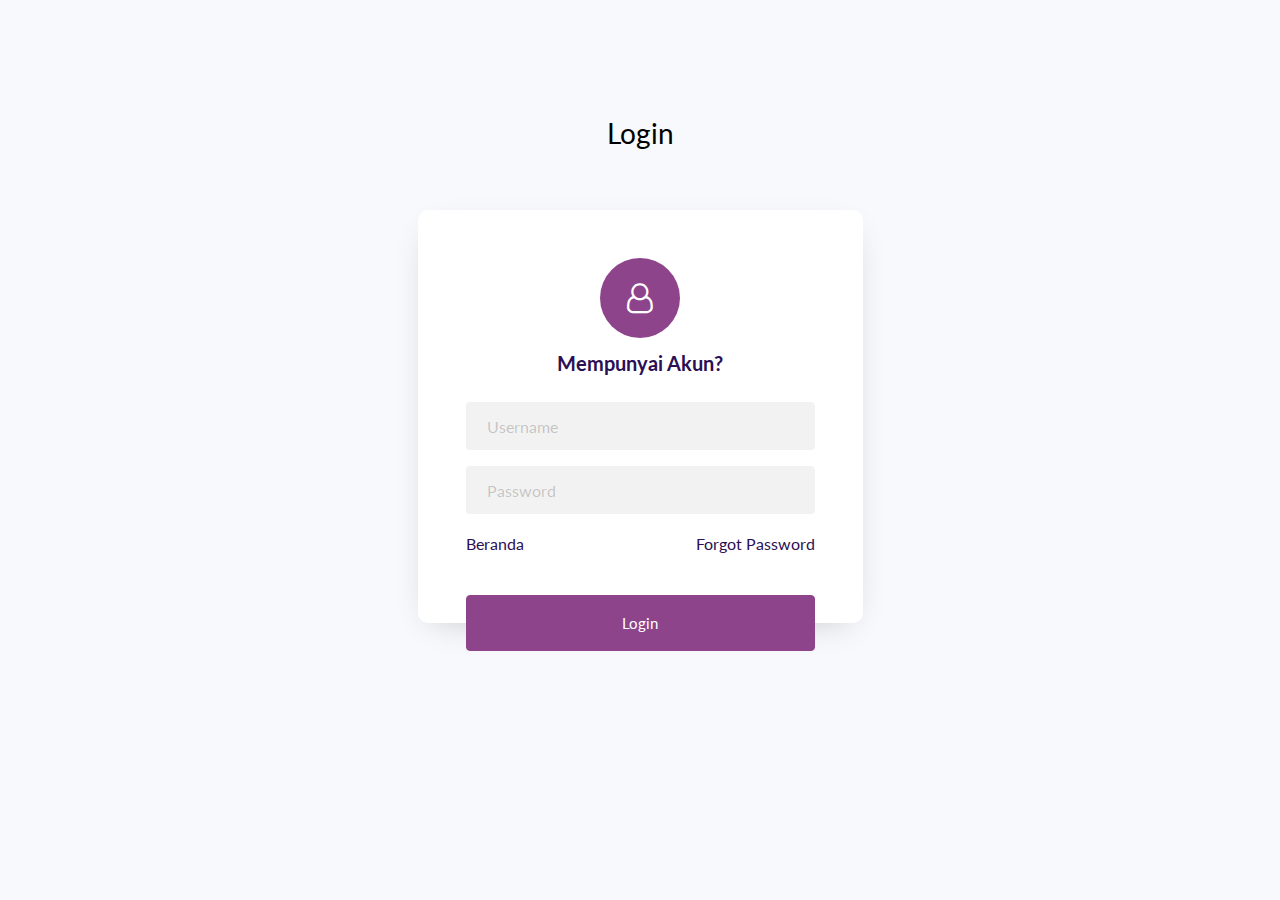
<file: login.html>
<!doctype html>
<html lang="en">
  <head>
  	<title>Login</title>
    <meta charset="utf-8">
    <meta name="viewport" content="width=device-width, initial-scale=1, shrink-to-fit=no">

	<link href="https://fonts.googleapis.com/css?family=Lato:300,400,700&display=swap" rel="stylesheet">

	<link rel="stylesheet" href="https://stackpath.bootstrapcdn.com/font-awesome/4.7.0/css/font-awesome.min.css">
	
	<link rel="stylesheet" href="css/style.css">
  <link rel="icon" href="./images/icon/favicon.png"/>
  <link href="https://cdn.jsdelivr.net/npm/bootstrap@5.2.2/dist/css/bootstrap.min.css" rel="stylesheet"
    integrity="sha384-Zenh87qX5JnK2Jl0vWa8Ck2rdkQ2Bzep5IDxbcnCeuOxjzrPF/et3URy9Bv1WTRi" crossorigin="anonymous">

	</head>
	<body>
	<section class="ftco-section">
		<div class="container">
			<div class="row justify-content-center">
				<div class="col-md-6 text-center mb-5">
					<h2 class="heading-section">Login</h2>
				</div>
			</div>
			<div class="row justify-content-center">
				<div class="col-md-6 col-lg-5">
					<div class="login-wrap p-4 p-md-5" style="color: #2b1055;">
		      	<div class="icon d-flex align-items-center justify-content-center">
		      		<span class="fa fa-user-o"></span>
		      	</div>
		      	<h3 class="text-center mb-4" style="color: #2b1055;">Mempunyai Akun?</h3>
						<form action="index2.html" class="login-form">
		      		<div class="form-group">
		      			<input type="text" class="form-control rounded-left" placeholder="Username" required>
		      		</div>
	            <div class="form-group d-flex">
	              <input type="password" class="form-control rounded-left" placeholder="Password" required>
	            </div>
	            <div class="form-group d-md-flex">
	            	<div class="w-50">
	            		<div class="w-50 text-md-left">
							<a href="index.html" style="color: #2b1055;">Beranda</a>
						</div>
								</div>
								<div class="w-50 text-md-right">
									<a href="#" style="color: #2b1055;">Forgot Password</a>
								</div>
	            </div>
	            <div class="form-group">
	            	<button type="submit" class="btn btn-primary rounded submit p-3 px-5" >Login</button>
	            </div>
	          </form>
	        </div>
				</div>
			</div>
		</div>
	</section>

	<script src="js/jquery.min.js"></script>
  <script src="js/popper.js"></script>
  <script src="js/bootstrap.min.js"></script>
  <script src="js/main.js"></script>

	</body>
</html>
</file>
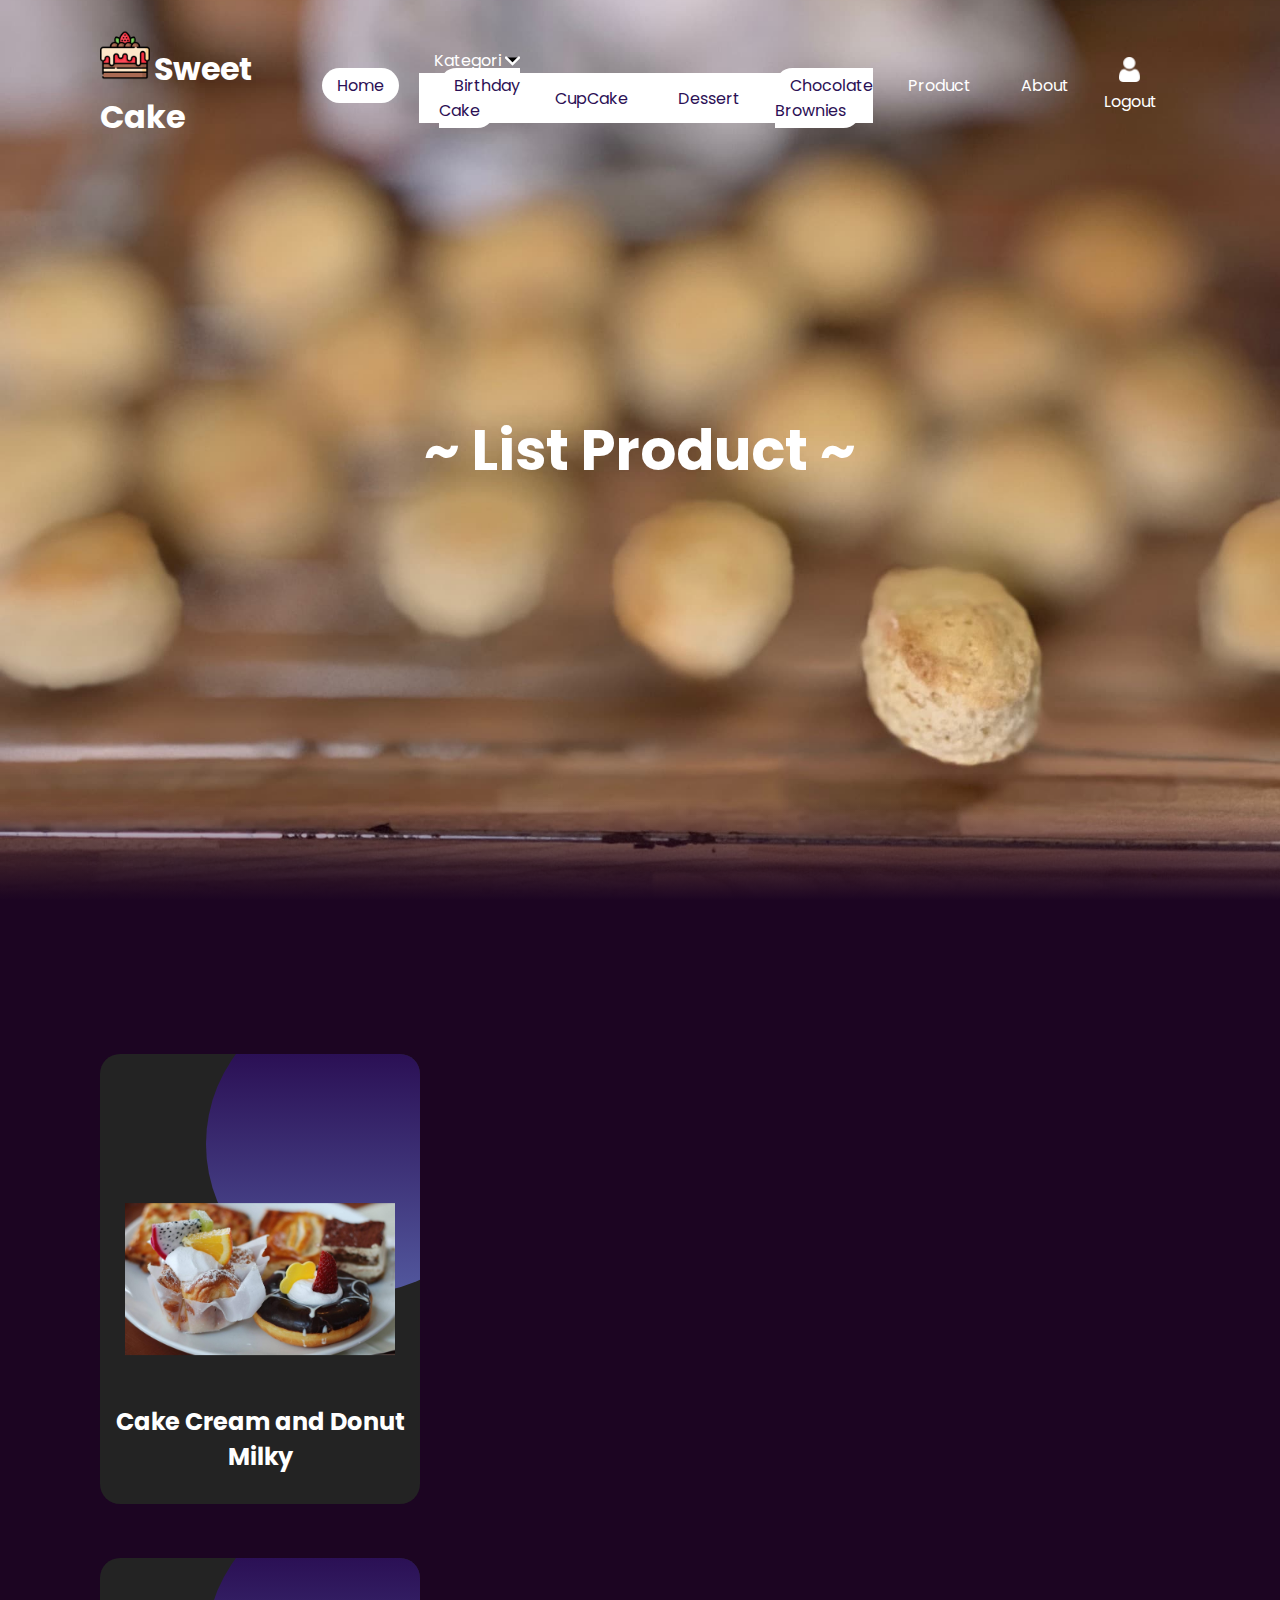
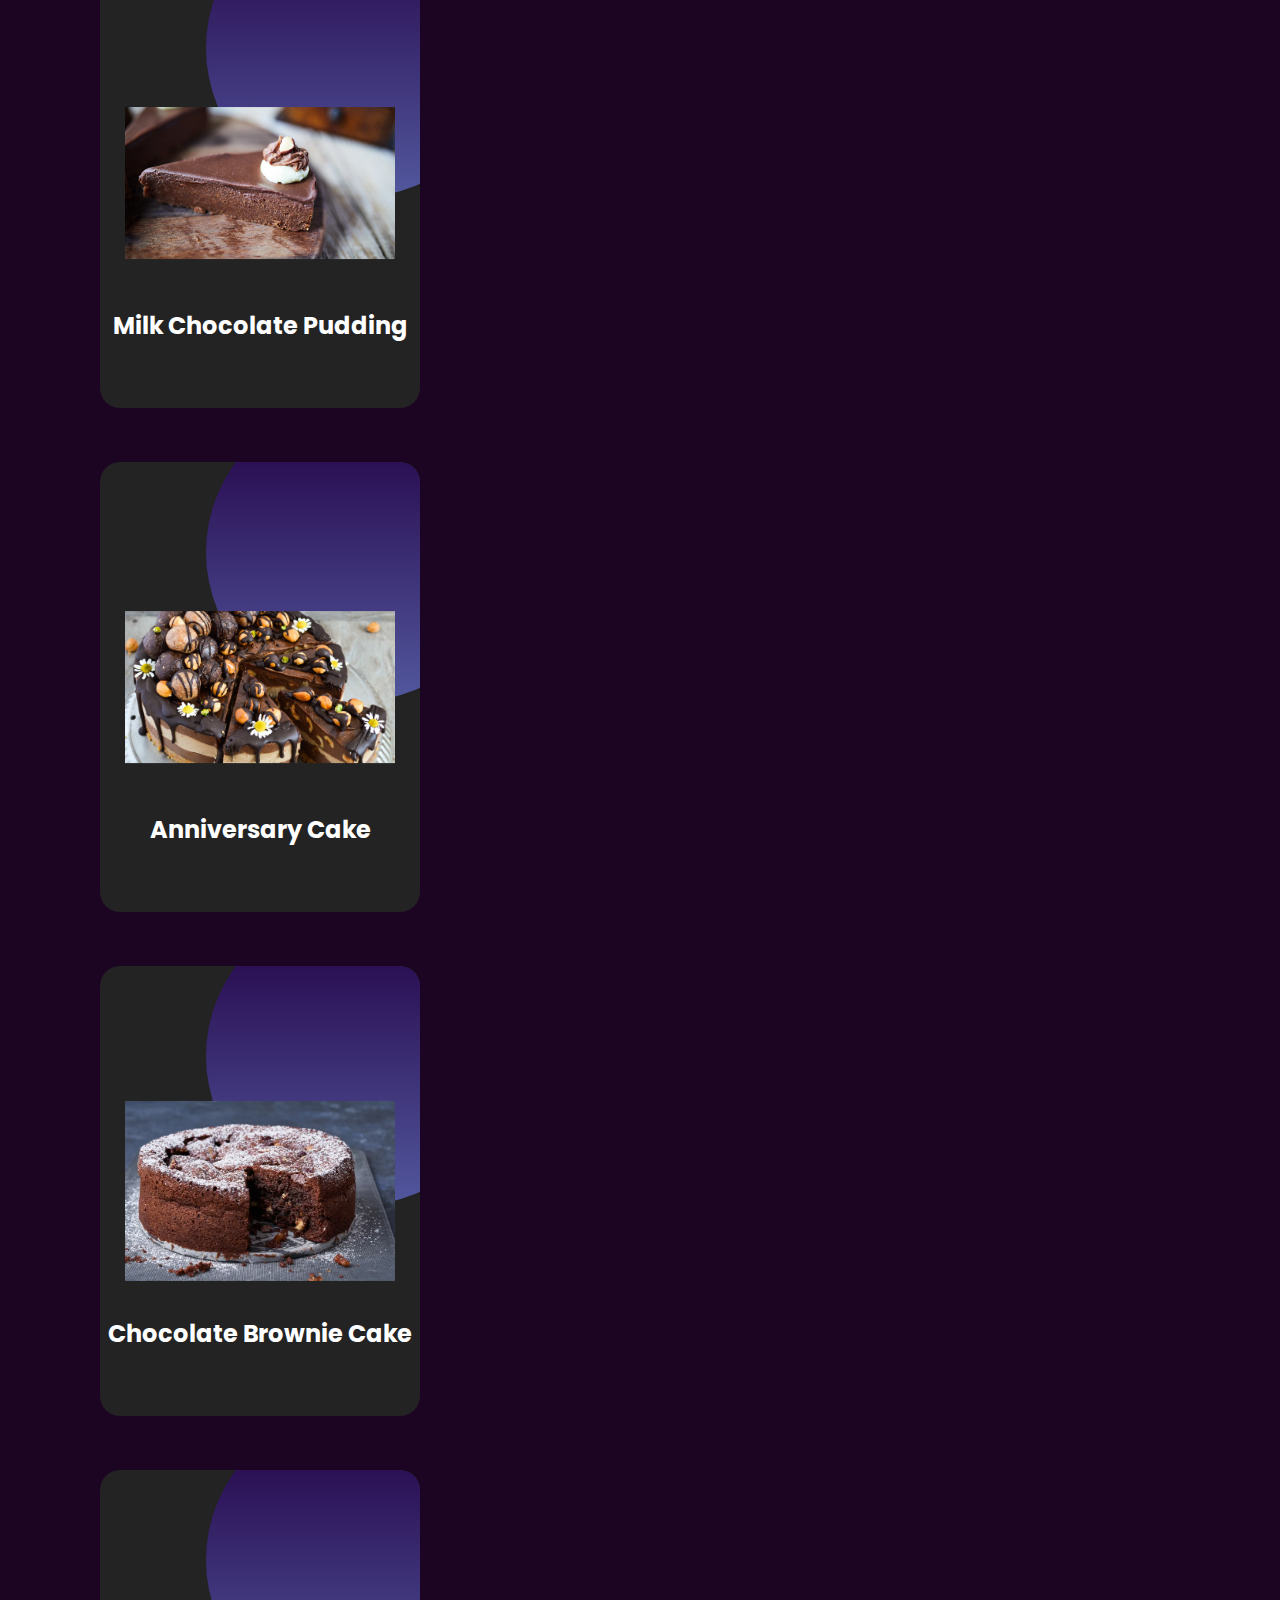
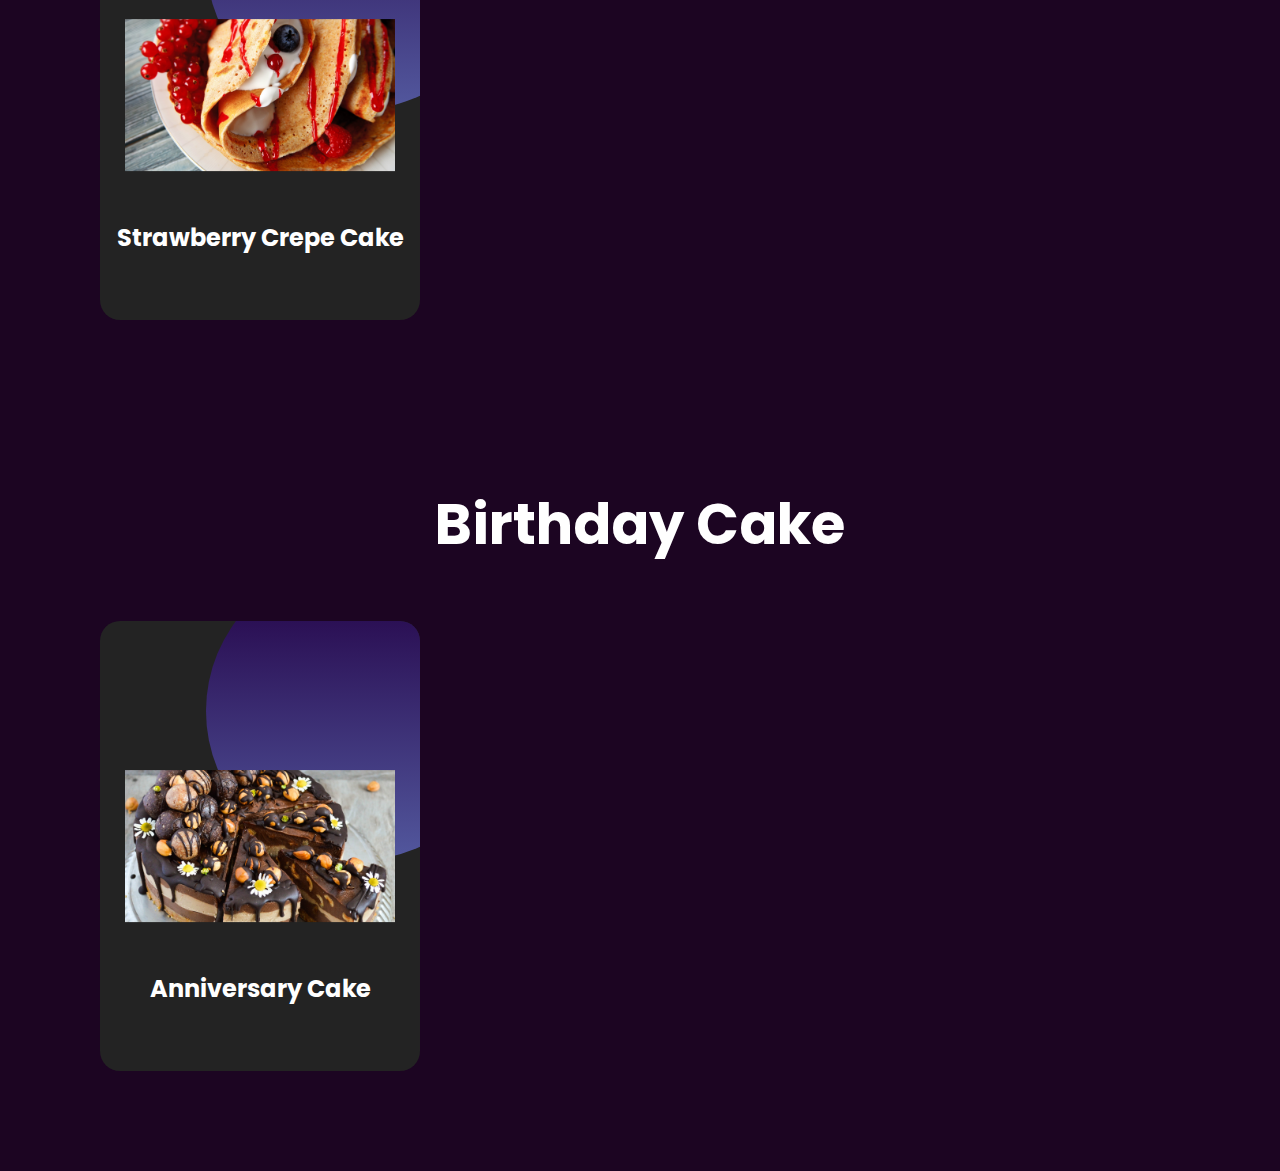
<file: product.html>
<!DOCTYPE html>
<html lang="en">

<head>
  <meta charset="UTF-8" />
  <meta http-equiv="X-UA-Compatible" content="IE=edge" />
  <meta name="viewport" content="width=device-width, initial-scale=1.0" />
  <title>SweetCake | Special Choco For Special Occasions</title>
  <link rel="stylesheet" href="./styles.css"/>
  <link rel="icon" href="./images/icon/favicon.png"/>
  <link href="https://cdn.jsdelivr.net/npm/bootstrap@5.2.2/dist/css/bootstrap.min.css" rel="stylesheet"
    integrity="sha384-Zenh87qX5JnK2Jl0vWa8Ck2rdkQ2Bzep5IDxbcnCeuOxjzrPF/et3URy9Bv1WTRi" crossorigin="anonymous">
</head>

<body>
  <header>
    <a><img src="./images/icon/favicon.png" height="50px" weidth="50px">
      <span class="logo">Sweet Cake</span></a>
    <ul>
      <li><a class="active" href="index2.html">Home</a></li>
      <li class="nav-item dropdown">
        <a href="#" role="button" data-bs-toggle="dropdown" aria-expanded="false">
          Kategori
          <svg width="15" height="10" viewBox="0 0 42 25">
            <path d="M3 3L21 21L39 3" stroke="white" stroke-width="7" stroke-linecap="round" />
          </svg></a>
        <ul class="dropdown-menu" style="background-color: #fff;">
          <li><a class="dropdown-item" href="./product.html#Kategori">Birthday Cake</a></li>
          <li><a class="dropdown-item" href="#">CupCake</a></li>
          <li><a class="dropdown-item" href="#">Dessert</a></li>
          <li><a class="dropdown-item" href="#">Chocolate Brownies</a></li>
        </ul>
      </li>
      <li><a href="product.html">Product</a></li>
      <li><a href="index2.html#sec">About</a></li>
      <li><a href="index.html"><img src="./images/icon/user.png" height="25px" width="25px">Logout</a></li>
    </ul>
  </header>

  <section id="team">
    <img src="./images/alat/bg.jpg" id="stars" alt="stars" />
    <h2 id="text">~ List Product ~</h2>
  </section>

  <div class="sec" id="sec">

<!----------------------------------
  #list
------------------------------------>
    <div class="row g-4 row-cols-lg-10 row-cols-2 row-cols-md-3">
  <div class="container" style="margin-top: 5%;">
    <div class="card">
      <div class="imgBx">
        <img src="../../../images/cake/cake-1.jpg">
      </div>
      <div class="contentBx">
        <h4>Cake Cream and Donut Milky</h4>
        <div class="category">
          <h3><b>Kategori:</b> Donut & Cake </h3>
        </div>
        <div class="harga">
          <h3>Harga: Rp.190.000</h3>
        </div>
        <a href="./product/cake/A/cake-a1.html">Buy Now</a>
      </div>
    </div>
  </div>

  <div class="container" style="margin-top: 5%;">
    <div class="card">
      <div class="imgBx">
        <img src="../../../images/cake/cake-2.jpg">
      </div>
      <div class="contentBx">
        <h4>Milk Chocolate Pudding</h4>
        <div class="category">
          <h3><b>Kategori:</b> Puding </h3>
        </div>
        <div class="harga">
          <h3>Harga: Rp.200.000</h3>
        </div>
        <a href="./product/cake/B/cake-b1.html">Buy Now</a>
      </div>
    </div>
  </div>

  <div class="container" style="margin-top: 5%;">
    <div class="card">
      <div class="imgBx">
        <img src="../../../images/cake/cake-3.jpg">
      </div>
      <div class="contentBx">
        <h4>Anniversary Cake</h4>
        <div class="category">
          <h3><b>Kategori:</b> Birthday Cake </h3>
        </div>
        <div class="harga">
          <h3>Harga: Rp.500.000</h3>
        </div>
        <a href="login.html">Buy Now</a>
      </div>
    </div>
  </div>

  <div class="container" style="margin-top: 5%;">
    <div class="card">
      <div class="imgBx">
        <img src="../../../images/cake/cake-4.jpg">
      </div>
      <div class="contentBx">
        <h4>Chocolate Brownie Cake</h4>
        <div class="category">
          <h3><b>Kategori:</b> Chocolate Brownies </h3>
        </div>
        <div class="harga">
          <h3>Harga: Rp.300.000</h3>
        </div>
        <a href="login.html">Buy Now</a>
      </div>
    </div>
  </div>

  <div class="container" style="margin-top: 5%;">
    <div class="card">
      <div class="imgBx">
        <img src="../../../images/cake/cake-5.jpg">
      </div>
      <div class="contentBx">
        <h4>Strawberry Crepe Cake</h4>
        <div class="category">
          <h3><b>Kategori:</b> Cake </h3>
        </div>
        <div class="harga">
          <h3>Harga: Rp.250.000</h3>
        </div>
        <a href="login.html">Buy Now</a>
      </div>
    </div>
  </div>
    </div>

<!----------------------------------
  #Kategori
------------------------------------>
<h2 style="margin-top: 15%;">Birthday Cake</h2>

<div id="Kategori" class="row g-4 row-cols-lg-10 row-cols-2 row-cols-md-3">
  <div class="container" style="margin-top: 5%;">
    <div class="card">
      <div class="imgBx">
        <img src="../../../images/cake/cake-3.jpg">
      </div>
      <div class="contentBx">
        <h4>Anniversary Cake</h4>
        <div class="category">
          <h3><b>Kategori:</b> Birthday Cake </h3>
        </div>
        <div class="harga">
          <h3>Harga: Rp.500.000</h3>
        </div>
        <a href="#">Buy Now</a>
      </div>
    </div>
  </div>

  <script>
    let stars = document.getElementById("stars");
    let text = document.getElementById("text");
    let header = document.querySelector("header");

    window.addEventListener("scroll", function () {
      let value = window.scrollY;

      stars.style.top = value * 0.25 + "px";

      //text.style.marginRight = value * 4 + "px";
      text.style.marginTop = value * 1.5 + "px";

      header.style.top = value * 0.5 + "px";
    });
  </script>
  <script src="https://cdn.jsdelivr.net/npm/bootstrap@5.2.2/dist/js/bootstrap.bundle.min.js"
    integrity="sha384-OERcA2EqjJCMA+/3y+gxIOqMEjwtxJY7qPCqsdltbNJuaOe923+mo//f6V8Qbsw3"
    crossorigin="anonymous"></script>
    </body>

</html>
</file>
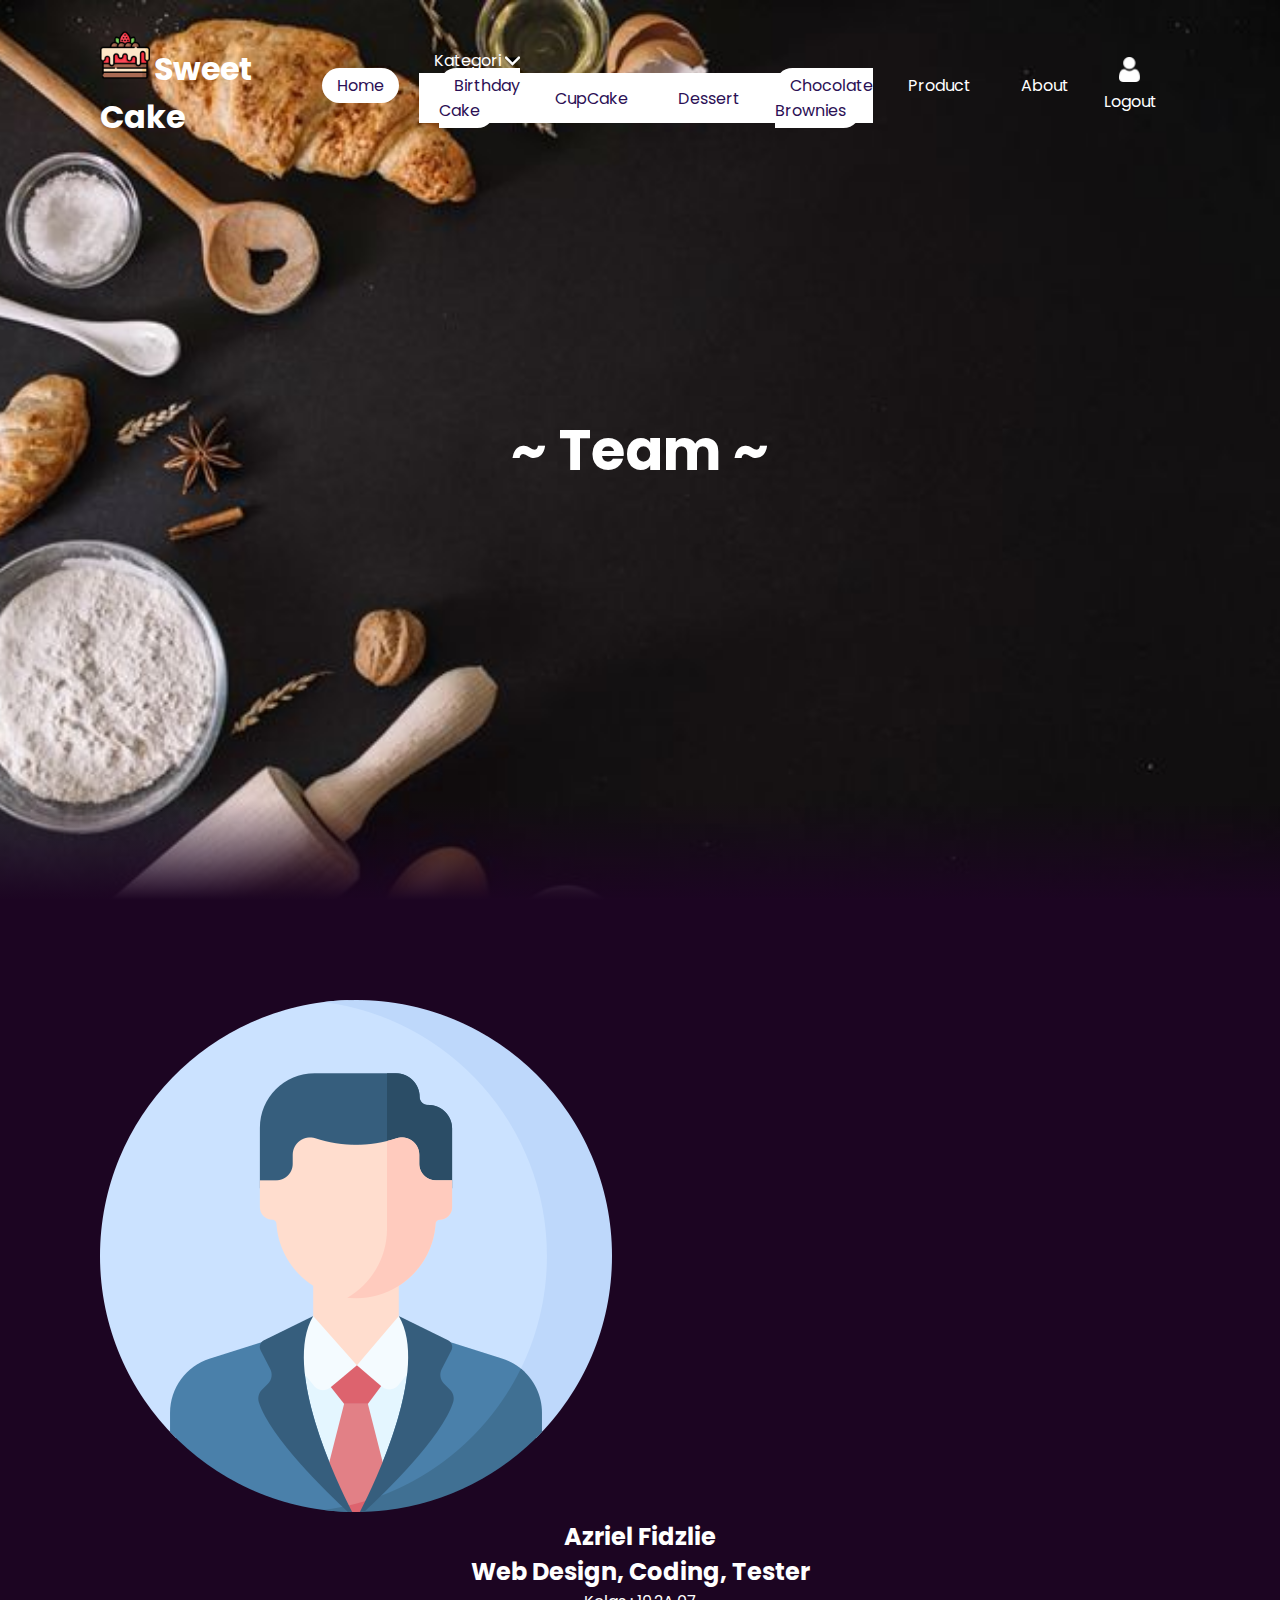
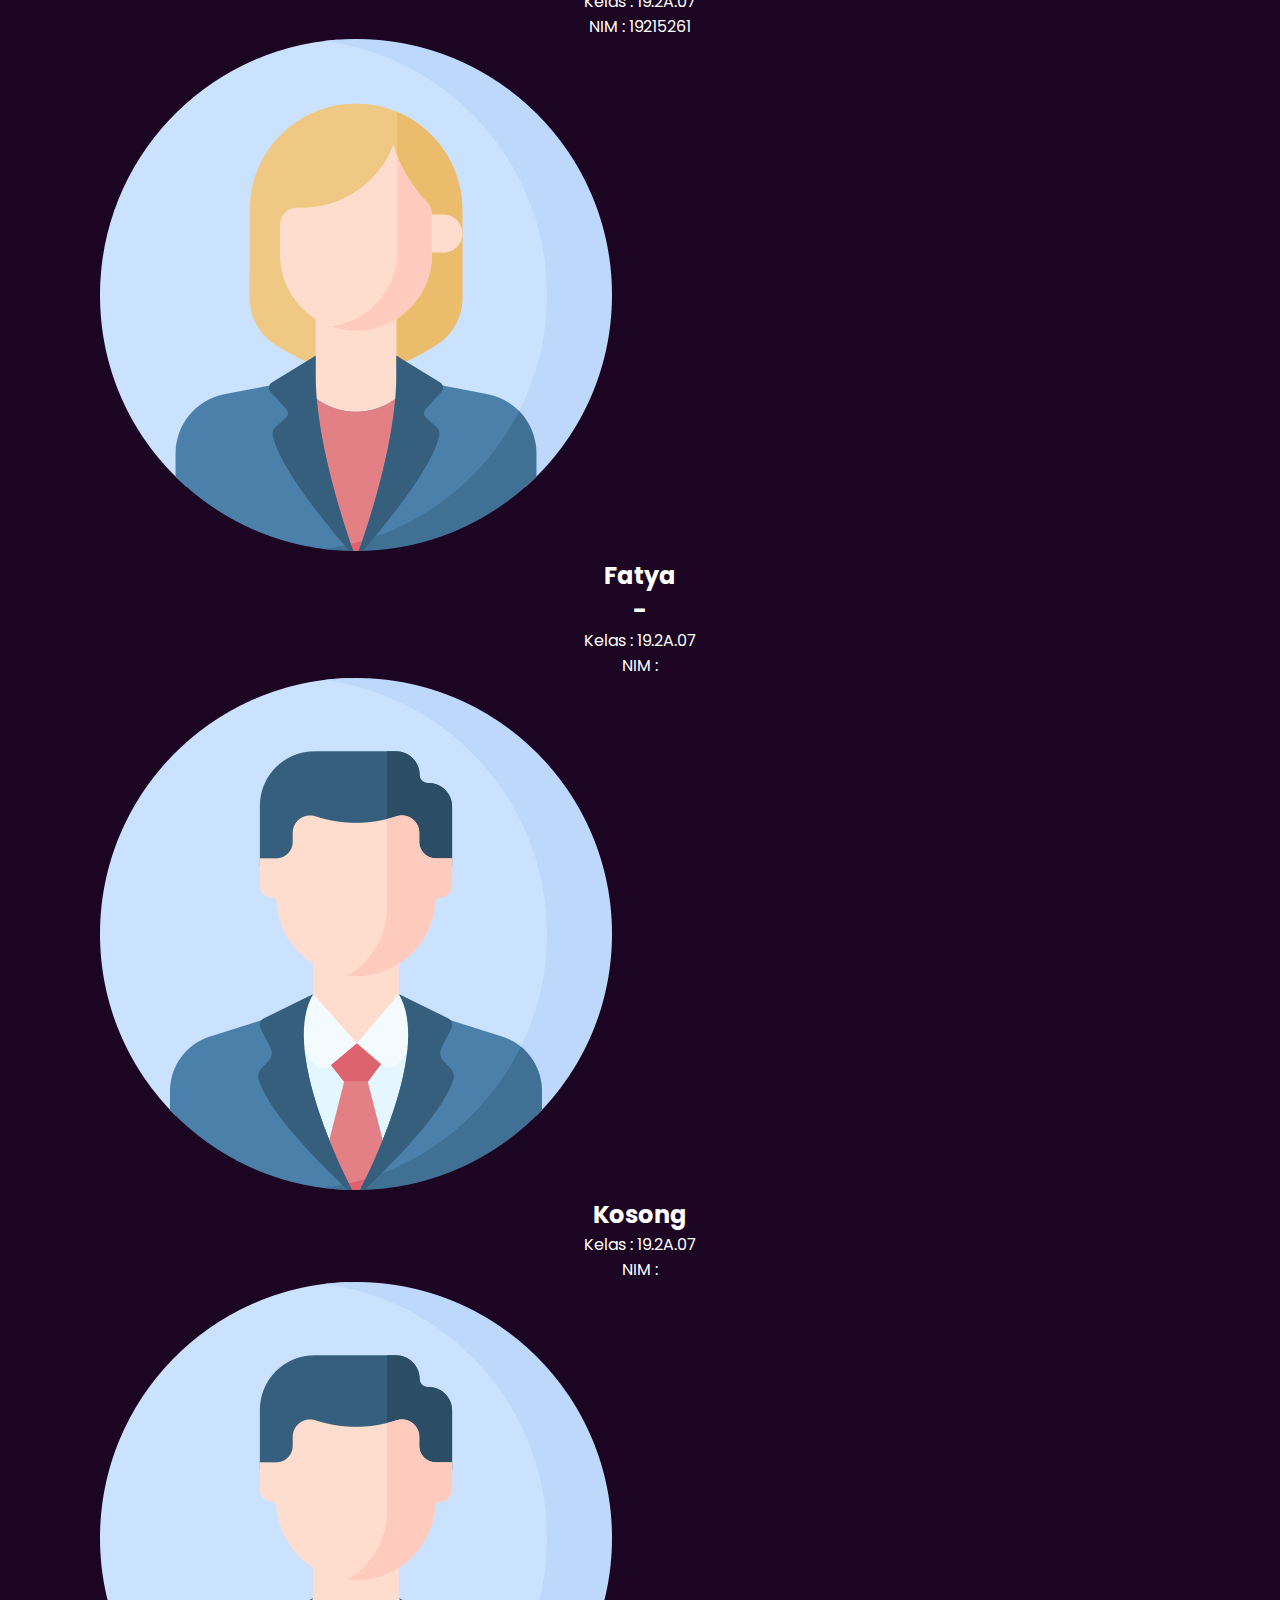
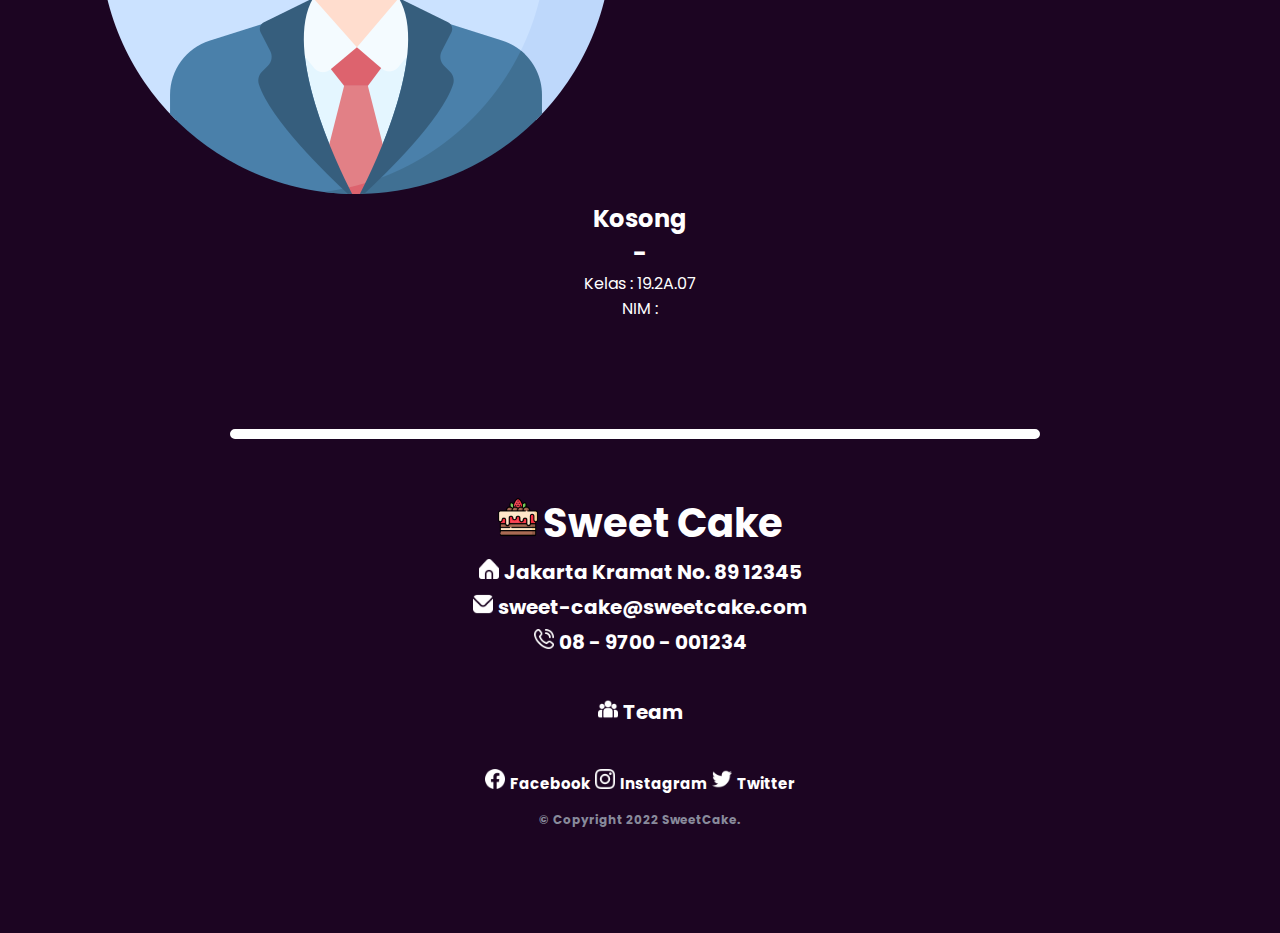
<file: team.html>
<!DOCTYPE html>
<html lang="en">

<head>
  <meta charset="UTF-8" />
  <meta http-equiv="X-UA-Compatible" content="IE=edge" />
  <meta name="viewport" content="width=device-width, initial-scale=1.0" />
  <title>SweetCake | Special Choco For Special Occasions</title>
  <link rel="stylesheet" href="./styles.css"/>
  <link rel="icon" href="./images/icon/favicon.png"/>
  <link href="https://cdn.jsdelivr.net/npm/bootstrap@5.2.2/dist/css/bootstrap.min.css" rel="stylesheet"
    integrity="sha384-Zenh87qX5JnK2Jl0vWa8Ck2rdkQ2Bzep5IDxbcnCeuOxjzrPF/et3URy9Bv1WTRi" crossorigin="anonymous">
</head>

<body>
  <header>
    <a><img src="./images/icon/favicon.png" height="50px" weidth="50px">
      <span class="logo">Sweet Cake</span></a>
    <ul>
      <li><a class="active" href="index2.html">Home</a></li>
      <li class="nav-item dropdown">
        <a href="#" role="button" data-bs-toggle="dropdown" aria-expanded="false">
          Kategori
          <svg width="15" height="10" viewBox="0 0 42 25">
            <path d="M3 3L21 21L39 3" stroke="white" stroke-width="7" stroke-linecap="round" />
          </svg></a>
        <ul class="dropdown-menu" style="background-color: #fff;">
          <li><a class="dropdown-item" href="#">Birthday Cake</a></li>
          <li><a class="dropdown-item" href="#">CupCake</a></li>
          <li><a class="dropdown-item" href="#">Dessert</a></li>
          <li><a class="dropdown-item" href="#">Chocolate Brownies</a></li>
        </ul>
      </li>
      <li><a href="product.html">Product</a></li>
      <li><a href="#sec">About</a></li>
      <li><a href="index.html"><img src="./images/icon/user.png" height="25px" width="25px">Logout</a></li>
    </ul>
  </header>

  <section id="team">
    <img src="./images/alat/table.jpg" id="stars" alt="stars" />
    <!--<img src="./images/icon/group.png" id="mountains_behind" style="width: 50px; height: 50px; position: absolute;"/>-->
    <h2 id="text">~ Team ~</h2>
    <!--<img src="./images/ultah.png" id="mountains_front" />-->
  </section>

  <div class="sec" id="sec">
  <div class="container">
            <div class="row align-items-center mt-5">
              <div class="col-md-5 col-lg-6 order-md-0 order-1"><img class="w-100" src="./images/team/profile.png" alt="" /></div>
              <div class="col-md-7 col-lg-6 pe-lg-4 pe-xl-7">
                  <div class="flex-1">
                    <h5>Azriel Fidzlie</h5>
                    <h4>Web Design, Coding, Tester</h4>
                    <p class="text-muted mb-4">Kelas : 19.2A.07<br>NIM : 19215261</p>
                  </div>
              </div>
            </div>
          </div>

    <div class="container">
          <div class="row align-items-center mt-5">
            <div class="col-md-5 col-lg-6 order-md-1 order-0"><img class="w-100" src="./images/team/women.png" alt="" /></div>
            <div class="col-md-7 col-lg-6 pe-lg-4 pe-xl-7">
                <div class="flex-1">
                  <h5>Fatya</h5>
                  <h4>-</h4>
                  <p class="text-muted mb-4">Kelas : 19.2A.07<br>NIM : </b></p>
                </div>
            </div>
          </div>
        </div>

    <div class="container">
            <div class="row align-items-center mt-5">
              <div class="col-md-5 col-lg-6 order-md-0 order-1"><img class="w-100" src="./images/team/profile.png" alt="" /></div>
              <div class="col-md-7 col-lg-6 pe-lg-4 pe-xl-7">
                  <div class="flex-1">
                    <h5>Kosong</h5>
                    <p class="text-muted mb-4">Kelas : 19.2A.07<br>NIM : </p>
                  </div>
              </div>
            </div>
          </div>

    <div class="container">
          <div class="row align-items-center mt-5">
            <div class="col-md-5 col-lg-6 order-md-1 order-0"><img class="w-100" src="./images/team/profile.png" alt="" /></div>
            <div class="col-md-7 col-lg-6 pe-lg-4 pe-xl-7">
                <div class="flex-1">
                  <h5>Kosong</h5>
                  <h4>-</h4>
                  <p class="text-muted mb-4">Kelas : 19.2A.07<br>NIM : </b></p>
                </div>
            </div>
          </div>
        </div>

<!----------------------------------
#Footer
------------------------------------>
        <div class="card-footer" style="margin-top:10%;text-align: center;color: #5663f7;">
          <hr style="width: 75%;background-color: #FFFFFF!important;color: #FFFFFF!important;border: 5px solid #FFFFFF!important;border-radius:25px;margin-left: 12%;">
          <h4 style="margin-top:5%;">
            <img src="./images/icon/favicon.png" style="width: 40px; height: 40px;" > <span style="font-size: 40px;">Sweet Cake</span>
          </h4>
          <h5 style="text-align: center;">
            <img src="./images/icon/home.png" style="width: 20px; height: 20px; color: #fff;" >
            <a href="https://www.google.com/maps" target="_blank" style="font-size: 20px; color: #fff!important;text-decoration: none;">Jakarta Kramat No. 89 12345</a><br>

            <img src="./images/icon/envelope.png" style="width: 20px; height: 20px; color: #fff;" >
            <a href="https://gmail.com" target="_blank" style="font-size: 20px; color: #fff!important;text-decoration: none;">sweet-cake@sweetcake.com</a><br>
            
            <img src="./images/icon/phone-call.png" style="width: 20px; height: 20px; color: #fff;" >
            <a href="https://web.whatsapp.com/" target="_blank" style="font-size: 20px; color: #fff!important;text-decoration: none;">08 - 9700 - 001234</a><br><br>

            <img src="./images/icon/group.png" style="width: 20px; height: 20px; color: #fff;" >
            <a href="team.html" style="font-size: 20px; color: #fff!important;text-decoration: none;">Team</a><br><br>

<!--------------------
#Social media
--------------------->
            <img src="./images/icon/socialmedia/facebook.png" style="width: 20px; height: 20px; color: #fff;" >
            <a href="https://facebook.com" target="_blank" style="font-size: 15px; color: #fff!important;text-decoration: none;">Facebook</a>
            
            <img src="./images/icon/socialmedia/instagram.png" style="width: 20px; height: 20px; color: #fff;" >
            <a href="https://instagram.com" target="_blank" style="font-size: 15px; color: #fff!important;text-decoration: none;">Instagram</a>
            <img src="./images/icon/socialmedia/twitter.png" style="width: 20px; height: 20px; color: #fff;" >
            <a href="https://twitter.com" target="_blank" style="font-size: 15px; color: #fff!important;text-decoration: none;">Twitter</a><br>
            
            <a href="#" target="_blank" style="font-size: 12px; color: #888a9b!important;text-decoration: none;">&copy; Copyright 2022 SweetCake.</a>
          </h5>
        </div>

  <script>
    let stars = document.getElementById("stars");
    let text = document.getElementById("text");
    let header = document.querySelector("header");

    window.addEventListener("scroll", function () {
      let value = window.scrollY;

      stars.style.top = value * 0.25 + "px";

      //text.style.marginRight = value * 4 + "px";
      text.style.marginTop = value * 1.5 + "px";

      header.style.top = value * 0.5 + "px";
    });
  </script>
  <script src="https://cdn.jsdelivr.net/npm/bootstrap@5.2.2/dist/js/bootstrap.bundle.min.js"
    integrity="sha384-OERcA2EqjJCMA+/3y+gxIOqMEjwtxJY7qPCqsdltbNJuaOe923+mo//f6V8Qbsw3"
    crossorigin="anonymous"></script>
    </body>

</html>
</file>
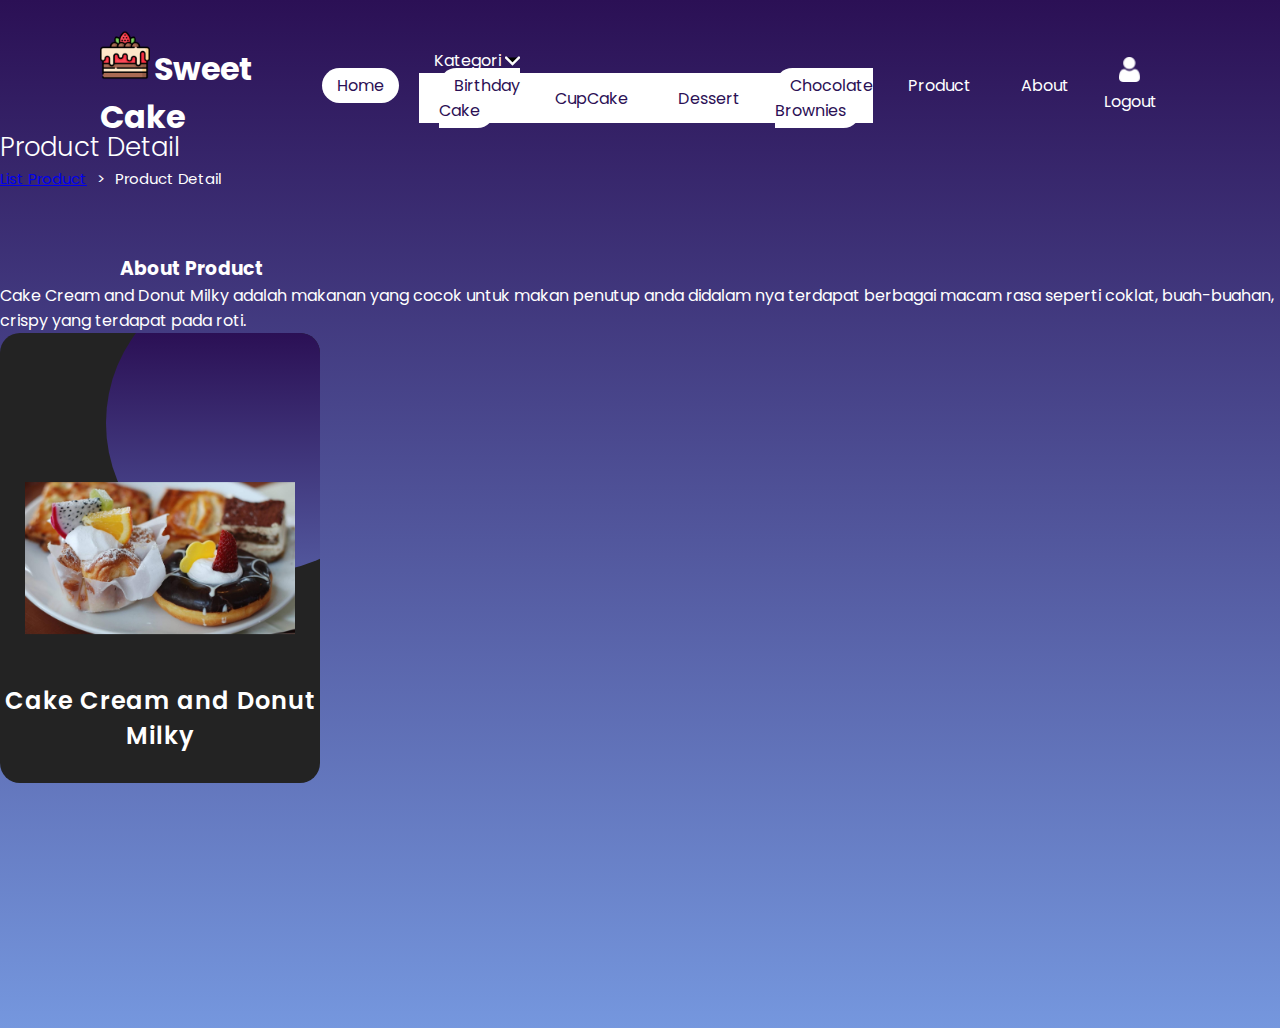
<file: product/cake/A/cake-a1.html>
<!DOCTYPE html>
<html lang="en">

<head>
  <meta charset="UTF-8" />
  <meta http-equiv="X-UA-Compatible" content="IE=edge" />
  <meta name="viewport" content="width=device-width, initial-scale=1.0" />
  <title>SweetCake | Special Choco For Special Occasions</title>
  <link rel="stylesheet" href="../../../styles.css"/>
  <link rel="icon" href="../../../images/icon/favicon.png"/>
  <link href="https://cdn.jsdelivr.net/npm/bootstrap@5.2.2/dist/css/bootstrap.min.css" rel="stylesheet"
    integrity="sha384-Zenh87qX5JnK2Jl0vWa8Ck2rdkQ2Bzep5IDxbcnCeuOxjzrPF/et3URy9Bv1WTRi" crossorigin="anonymous">
</head>

<body>
  <header>
    <a><img src="../../../images/icon/favicon.png" height="50px" weidth="50px">
      <span class="logo">Sweet Cake</span></a>
    <ul>
      <li><a class="active" href="../../../index2.html">Home</a></li>
      <li class="nav-item dropdown">
        <a href="#" role="button" data-bs-toggle="dropdown" aria-expanded="false">
          Kategori
          <svg width="15" height="10" viewBox="0 0 42 25">
            <path d="M3 3L21 21L39 3" stroke="white" stroke-width="7" stroke-linecap="round" />
          </svg></a>
        <ul class="dropdown-menu" style="background-color: #fff;">
          <li><a class="dropdown-item" href="../../../product.html#Kategori">Birthday Cake</a></li>
          <li><a class="dropdown-item" href="#">CupCake</a></li>
          <li><a class="dropdown-item" href="#">Dessert</a></li>
          <li><a class="dropdown-item" href="#">Chocolate Brownies</a></li>
        </ul>
      </li>
      <li><a href="../../../product.html">Product</a></li>
      <li><a href="../../../index2.html#sec">About</a></li>
      <li><a href="../../../index.html"><img src="../../../images/icon/user.png" height="25px" width="25px">Logout</a></li>
    </ul>
  </header>

  <main id="main" style="margin-top:10%;">

    <!-- ======= Breadcrumbs ======= -->
    <container id="breadcrumbs" class="breadcrumbs">
      <div class="container">

        <div class="d-flex justify-content-between align-items-center">
          <h2>Product Detail</h2>
          <ol>
            <li><a href="../../../product.html">List Product</a></li>
            <li>Product Detail</li>
          </ol>
        </div>

      </div>
    </container ><!-- End Breadcrumbs -->

<div class="row g-2 row-cols-lg-4 row-cols-2 row-cols-md-3" style="margin-top:5%;">

  <h3 style="padding-left: 120px; color: white;">About Product</h3>
  <p style="color: white;">Cake Cream and Donut Milky adalah makanan yang cocok untuk makan penutup anda didalam nya terdapat berbagai macam rasa seperti coklat, buah-buahan, crispy yang terdapat pada roti.</p>
  <div class="container">
    <div class="card">
      <div class="imgBx">
        <img src="../../../images/cake/cake-1.jpg">
      </div>
      <div class="contentBx">
        <h2>Cake Cream and Donut Milky</h2>
        <div class="category">
          <h3><b>Kategori:</b> Donut & Cake </h3>
        </div>
        <div class="harga">
          <h3>Harga: Rp.190.000</h3>
        </div>
        <a href="buy1a.php">Buy Now</a>
      </div>
    </div>
  </div>
 
</div>
  </main>

  <script>
    let stars = document.getElementById("stars");
    let text = document.getElementById("text");
    let header = document.querySelector("header");

    window.addEventListener("scroll", function () {
      let value = window.scrollY;

      stars.style.top = value * 0.25 + "px";

      //text.style.marginRight = value * 4 + "px";
      text.style.marginTop = value * 1.5 + "px";

      header.style.top = value * 0.5 + "px";
    });
  </script>
  <script src="https://cdn.jsdelivr.net/npm/bootstrap@5.2.2/dist/js/bootstrap.bundle.min.js"
    integrity="sha384-OERcA2EqjJCMA+/3y+gxIOqMEjwtxJY7qPCqsdltbNJuaOe923+mo//f6V8Qbsw3"
    crossorigin="anonymous"></script>
    </body>

</html>
</file>
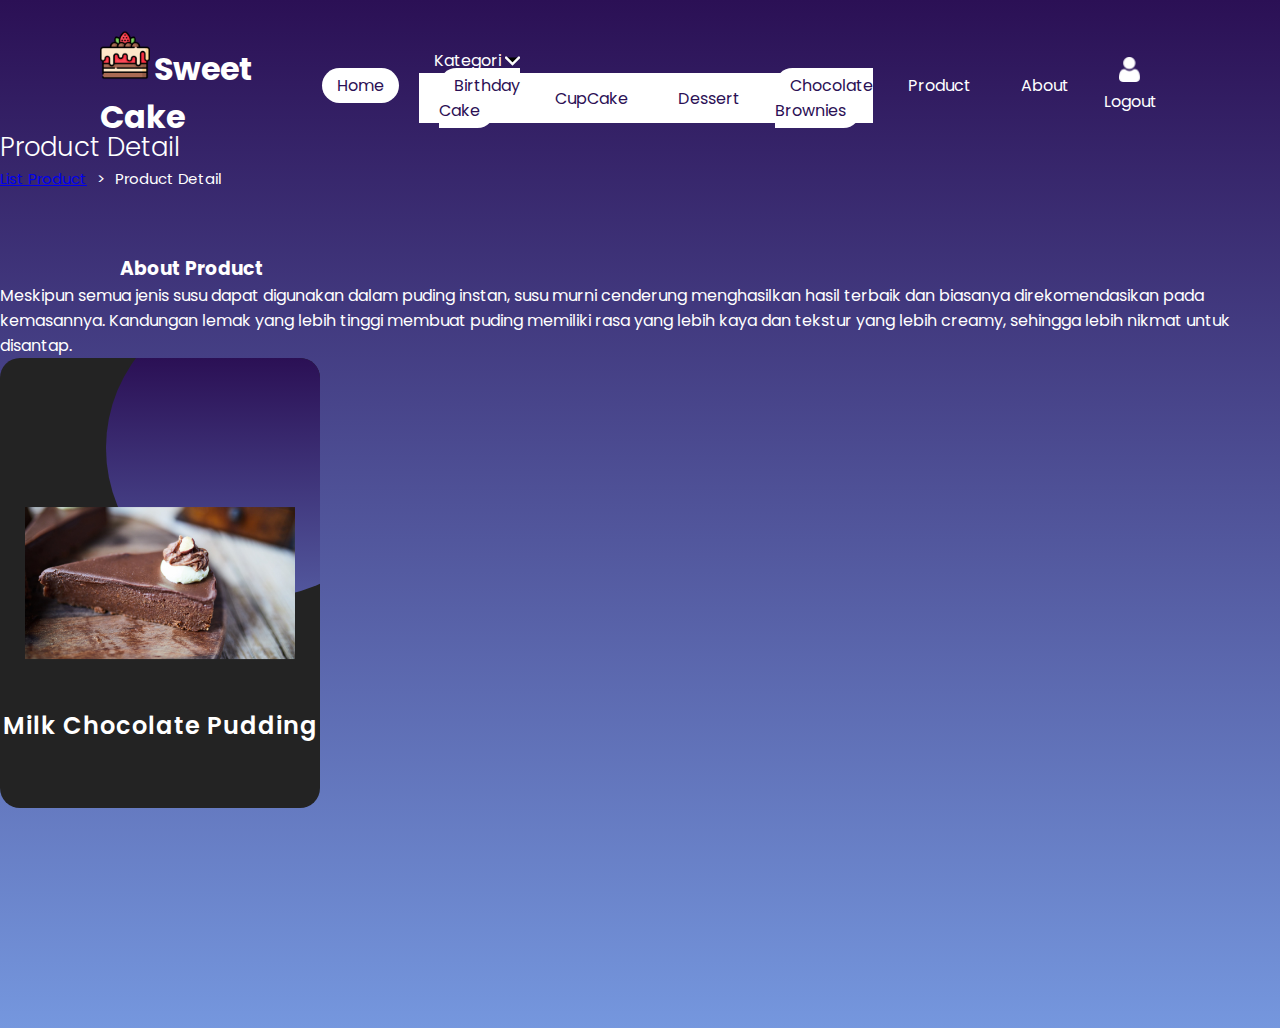
<file: product/cake/B/cake-b1.html>
<!DOCTYPE html>
<html lang="en">

<head>
  <meta charset="UTF-8" />
  <meta http-equiv="X-UA-Compatible" content="IE=edge" />
  <meta name="viewport" content="width=device-width, initial-scale=1.0" />
  <title>SweetCake | Special Choco For Special Occasions</title>
  <link rel="stylesheet" href="../../../styles.css"/>
  <link rel="icon" href="../../../images/icon/favicon.png"/>
  <link href="https://cdn.jsdelivr.net/npm/bootstrap@5.2.2/dist/css/bootstrap.min.css" rel="stylesheet"
    integrity="sha384-Zenh87qX5JnK2Jl0vWa8Ck2rdkQ2Bzep5IDxbcnCeuOxjzrPF/et3URy9Bv1WTRi" crossorigin="anonymous">
</head>

<body>
  <header>
    <a><img src="../../../images/icon/favicon.png" height="50px" weidth="50px">
      <span class="logo">Sweet Cake</span></a>
    <ul>
      <li><a class="active" href="../../../index2.html">Home</a></li>
      <li class="nav-item dropdown">
        <a href="#" role="button" data-bs-toggle="dropdown" aria-expanded="false">
          Kategori
          <svg width="15" height="10" viewBox="0 0 42 25">
            <path d="M3 3L21 21L39 3" stroke="white" stroke-width="7" stroke-linecap="round" />
          </svg></a>
        <ul class="dropdown-menu" style="background-color: #fff;">
          <li><a class="dropdown-item" href="../../../product.html#Kategori">Birthday Cake</a></li>
          <li><a class="dropdown-item" href="#">CupCake</a></li>
          <li><a class="dropdown-item" href="#">Dessert</a></li>
          <li><a class="dropdown-item" href="#">Chocolate Brownies</a></li>
        </ul>
      </li>
      <li><a href="../../../product.html">Product</a></li>
      <li><a href="../../../index2.html#sec">About</a></li>
      <li><a href="../../../index.html"><img src="../../../images/icon/user.png" height="25px" width="25px">Logout</a></li>
    </ul>
  </header>

  <main id="main" style="margin-top:10%;">

    <!-- ======= Breadcrumbs ======= -->
    <container id="breadcrumbs" class="breadcrumbs">
      <div class="container">

        <div class="d-flex justify-content-between align-items-center">
          <h2>Product Detail</h2>
          <ol>
            <li><a href="../../../product.html">List Product</a></li>
            <li>Product Detail</li>
          </ol>
        </div>

      </div>
    </container ><!-- End Breadcrumbs -->

<div class="row g-2 row-cols-lg-4 row-cols-2 row-cols-md-3" style="margin-top:5%;">

  <h3 style="padding-left: 120px; color: white;">About Product</h3>
  <p style="color: white;">Meskipun semua jenis susu dapat digunakan dalam puding instan, susu murni cenderung menghasilkan hasil terbaik dan biasanya direkomendasikan pada kemasannya. Kandungan lemak yang lebih tinggi membuat puding memiliki rasa yang lebih kaya dan tekstur yang lebih creamy, sehingga lebih nikmat untuk disantap.</p>
  <div class="container">
    <div class="card">
      <div class="imgBx">
        <img src="../../../images/cake/cake-2.jpg">
      </div>
      <div class="contentBx">
        <h2>Milk Chocolate Pudding</h2>
        <div class="category">
          <h3><b>Kategori:</b> Puding </h3>
        </div>
        <div class="harga">
          <h3>Harga: Rp.200.000</h3>
        </div>
        <a href="buy1b.php">Buy Now</a>
      </div>
    </div>
  </div>
 
</div>
  </main>

  <script>
    let stars = document.getElementById("stars");
    let text = document.getElementById("text");
    let header = document.querySelector("header");

    window.addEventListener("scroll", function () {
      let value = window.scrollY;

      stars.style.top = value * 0.25 + "px";

      //text.style.marginRight = value * 4 + "px";
      text.style.marginTop = value * 1.5 + "px";

      header.style.top = value * 0.5 + "px";
    });
  </script>
  <script src="https://cdn.jsdelivr.net/npm/bootstrap@5.2.2/dist/js/bootstrap.bundle.min.js"
    integrity="sha384-OERcA2EqjJCMA+/3y+gxIOqMEjwtxJY7qPCqsdltbNJuaOe923+mo//f6V8Qbsw3"
    crossorigin="anonymous"></script>
    </body>

</html>
</file>
<file: styles.css>
@import url("https://fonts.googleapis.com/css2?family=Poppins:wght@300;400;500;600;700;800;900&display=swap");

* {
  margin: 0;
  padding: 0;
  box-sizing: border-box;
}

html {
  font-family: "Poppins", sans-serif;
  font-size: 16px;
  scroll-behavior: smooth;
}

body {
  background: linear-gradient(#2b1055, #7597de);
  min-height: 100vh;
  overflow-x: hidden;
}

header {
  position: absolute;
  top: 0;
  left: 0;
  display: flex;
  justify-content: space-between;
  align-items: center;
  width: 100%;
  padding: 30px 100px;
  z-index: 99;
}

header .logo {
  color: #fff;
  font-weight: 700;
  text-decoration: none;
  font-size: 2rem;
}

header ul {
  display: flex;
  justify-content: center;
  align-items: center;
}

header ul li {
  list-style: none;
  margin-left: 20px;
}

header ul li a {
  text-decoration: none;
  padding: 6px 15px;
  color: #ffff;
  border-radius: 20px;
}

header ul li a:hover,
.active {
  background: #fff;
  color: #2b1055;
}
/*
.nav-item dropdown .dropdown-menu ul {
  display: block;
  position: absolute;
  left: 0;
  top: calc(100% - 30px);
  z-index: 99;
  opacity: 0;
  visibility: hidden;
  padding: 10px 0;
  background: #fff;
  box-shadow: 0px 0px 30px rgba(127, 137, 161, 0.25);
  transition: ease all 0.3s;
}

.nav-item dropdown .dropdown-menu:hover > ul {
  opacity: 1;
  top: 100%;
  visibility: visible;
}

.nav-item dropdown .dropdown-menu li {
  min-width: 180px;
  position: relative;
}

.nav-item dropdown .dropdown-menu ul a {
  padding: 20px 20px;
  font-size: 14px;
  font-weight: 400;
  color: #2b1055;
}
*/


.dropdown-item {
  background: #fff;
  color: #2b1055;
}

section {
  position: relative;
  display: flex;
  align-items: center;
  justify-content: center;
  overflow: hidden;
  width: 100%;
  height: 100vh;
  padding: 100px;
}

section::before {
  content: "";
  position: absolute;
  bottom: 0;
  width: 100%;
  height: 100px;
  background: linear-gradient(to top, #1c0522, transparent);
  z-index: 999999;
}

section img {
  position: absolute;
  top: 0;
  left: 0;
  width: 100%;
  height: 100%;
  object-fit: cover;
  pointer-events: none;
}
/*
section img#moon {
  mix-blend-mode: screen;
}
section img#moon {
  mix-blend-mode: screen;
}

section img#mountains_behind {
  z-index: 2; /* put .green-box above .dashed-box 
  width: 10%;
  left: 15%;
  top: 350px;
  height: 8em;
}

section img#mountains_front {
  z-index: 2; /* put .green-box above .dashed-box 
  width: 10%;
  left: 75%;
  top: 350px;
  height: 8em;
}
*/
#text {
  position: absolute;
  color: #fff;
  text-decoration: none;
  white-space: nowrap;
  font-size: 3.5em;
  z-index: 9;
}

#btn {
  display: inline-block;
  text-decoration: none;
  padding: 8px 30px;
  border-radius: 40px;
  background-color: #fff;
  color: #2b1055;
  font-size: 1.5em;
  z-index: 9;
  transform: translateY(100px);
}

.sec {
  padding: 100px;
  background: #1c0522;
}

.sec h2 {
  font-size: 3.5em;
  text-align: center;
  margin-bottom: 10px;
  color: #fff;
}

.sec h1 {
  font-size: 1.5em;
  text-align: center;
  margin-bottom: 10px;
  color: #fff;
}

.sec h4 {
  font-size: 1.5em;
  text-align: center;
  color: #fff;
}

.sec h5 {
  font-size: 1.5em;
  text-align: center;
  color: #fff;
}

.sec p {
  text-align: center;
  color: #fff;
}
.sec .btn-primary {
  text-align: center;
}

/*--------------------------------------------------------------
# container
--------------------------------------------------------------*/
.container {
    max-width: 1300px;
}

.pt-10 {
    padding-top: 10rem!important;
}

.pt-16 {
    padding-top: 20rem!important;
}

.custom-1 img {
  float: right;
  border-radius: 10px;
  box-shadow: 0 4px 8px 0 rgba(0, 0, 0, 0.2), 0 6px 20px 0 rgba(0, 0, 0, 0.19);
}

.custom-1 h3 {
    padding-top: 60px;
}

.custom-1 p {
    color: rgb(255, 255, 255, .55);
    width: 40%;
}

.custom-2 img {
    float: left;
    border-radius: 10px;
    box-shadow: 0 4px 8px 0 rgba(0, 0, 0, 0.2), 0 6px 20px 0 rgba(0, 0, 0, 0.19);
}

.custom-2 h3 {
    padding-top: 60px;
    float: right;
    width: 40%;
}

.custom-2 p {
    float: right;
    width: 40%;
    color: rgb(255, 255, 255, .55);
}

/*--------------------------------------------------------------
# Breadcrumbs
--------------------------------------------------------------*/
.breadcrumbs {
  padding: 40px 0;
}
.breadcrumbs h2 {
  font-size: 26px;
  font-weight: 300;
  text-decoration: none;
  color: white;
}

.breadcrumbs ol {
  display: flex;
  flex-wrap: wrap;
  list-style: none;
  text-decoration: none;
  padding: 0;
  margin: 0;
  font-size: 15px;
  color: white;
}

.breadcrumbs ol li + li {
  padding-left: 10px;
  color: white;
  text-decoration: none;
}

.breadcrumbs ol li + li::before {
  display: inline-block;
  text-decoration: none;
  padding-right: 10px;
  color: white;
  content: ">";
}

/*--------------------------------------------------------------
# detail
--------------------------------------------------------------*/

.container{
  position: relative;
}

.container .card{
  position: relative;
  width: 320px;
  height: 450px;
  background: #232323;
  border-radius: 20px;
  overflow: hidden;
}

.container .card:before{
  content: '';
  position: absolute;
  top: 0;
  left: 0;
  width: 100%;
  height: 100%;
  background: linear-gradient(#2b1055, #7597de);
  clip-path: circle(150px at 80% 20%);
  transition: 0.5s ease-in-out;
}

.container .card:hover:before{
  clip-path: circle(300px at 80% -20%);
}

.container .card:after{
  position: absolute;
  top: 30%;
  left: -20%;
  font-size: 12em;
  font-weight: 800;
  font-style: italic;
  color: rgba(255,255,25,0.05)
}

.container .card .imgBx{
  position: absolute;
  top: 50%;
  transform: translateY(-50%);
  z-index: 10000;
  width: 100%;
  height: 220px;
  transition: 0.5s;
}

.container .card:hover .imgBx{
  top: 0%;
  transform: translateY(0%);
    
}

.container .card .imgBx img{
  position: absolute;
  top: 50%;
  left: 50%;
  transform: translate(-50%, -50%);
  width: 270px;
}

.container .card .contentBx{
  position: absolute;
  bottom: 0;
  width: 100%;
  height: 100px;
  text-align: center;
  transition: 1s;
  z-index: 10;
}

.container .card:hover .contentBx{
  height: 210px;
}

.container .card .contentBx h2{
  position: relative;
  font-weight: 600;
  letter-spacing: 1px;
  color: #fff;
  margin: 0;
}

.container .card .contentBx .category, .container .card .contentBx .harga {
  display: flex;
  justify-content: center;
  align-items: center;
  padding: 8px 20px;
  transition: 0.5s;opacity: 0;
  visibility: hidden;
  padding-top: 0;
  padding-bottom: 0;
}

.container .card:hover .contentBx .category{
  opacity: 1;
  visibility: visible;
  transition-delay: 0.5s;
}

.container .card:hover .contentBx .harga{
  opacity: 1;
  visibility: visible;
  transition-delay: 0.6s;
}

.container .card .contentBx .category h3, .container .card .contentBx .harga h3{
  color: #fff;
  font-weight: 300;
  font-size: 14px;
  text-transform: uppercase;
  letter-spacing: 2px;
  margin-right: 10px;
}

.container .card .contentBx .category span{
  width: 26px;
  height: 26px;
  text-align: center;
  line-height: 26px;
  font-size: 14px;
  display: inline-block;
  color: #111;
  background: #fff;
  margin: 0 5px;
  transition: 0.5s;
  color: #111;
  border-radius: 4px;
  cursor: pointer;
}

.container .card .contentBx .category span:hover{
  background: #9bdc28;
}

.container .card .contentBx .harga span{
  width: 20px;
  height: 20px;
  background: #ff0;
  border-radius: 50%;
  margin: 0 5px;
  cursor: pointer;
}

.container .card .contentBx a{
  display: inline-block;
  padding: 10px 20px;
  background: #fff;
  border-radius: 4px;
  margin-top: 10px;
  text-decoration: none;
  font-weight: 600;
  color: #111;
  opacity: 0;
  transform: translateY(50px);
  transition: 0.5s;
  margin-top: 0;
}

.container .card:hover .contentBx a{
  opacity: 1;
  transform: translateY(0px);
  transition-delay: 0.75s;
  
}

/*--------------------------------------------------------------
# pembayaran
--------------------------------------------------------------*/

.container .card1{
  position: relative;
  width: 320px;
  height: 500px;
  background: #232323;
  border-radius: 20px;
  overflow: hidden;
}

.bil{
  width: 310px;
  bottom: 15px;
  margin: 5px;
  border: none;
  font-size: 16pt;
  border-radius: 5px;
  padding: 10px;  
}

.opt{
  font-size: 16pt;
  border: none;
  width: 215px;
  margin: 5px;
  border-radius: 5px;
  padding: 10px;
  cursor: pointer;
}

.tombol{
  background: #ffa500;
  border-top: none;
  border-right: none;
  border-left: none;
  border-radius: 15px;
  padding: 10px 15px;
  font-size: 15pt;
  cursor: pointer;
}


/*--------------------------------------------------------------
# login
--------------------------------------------------------------*/
</file>
